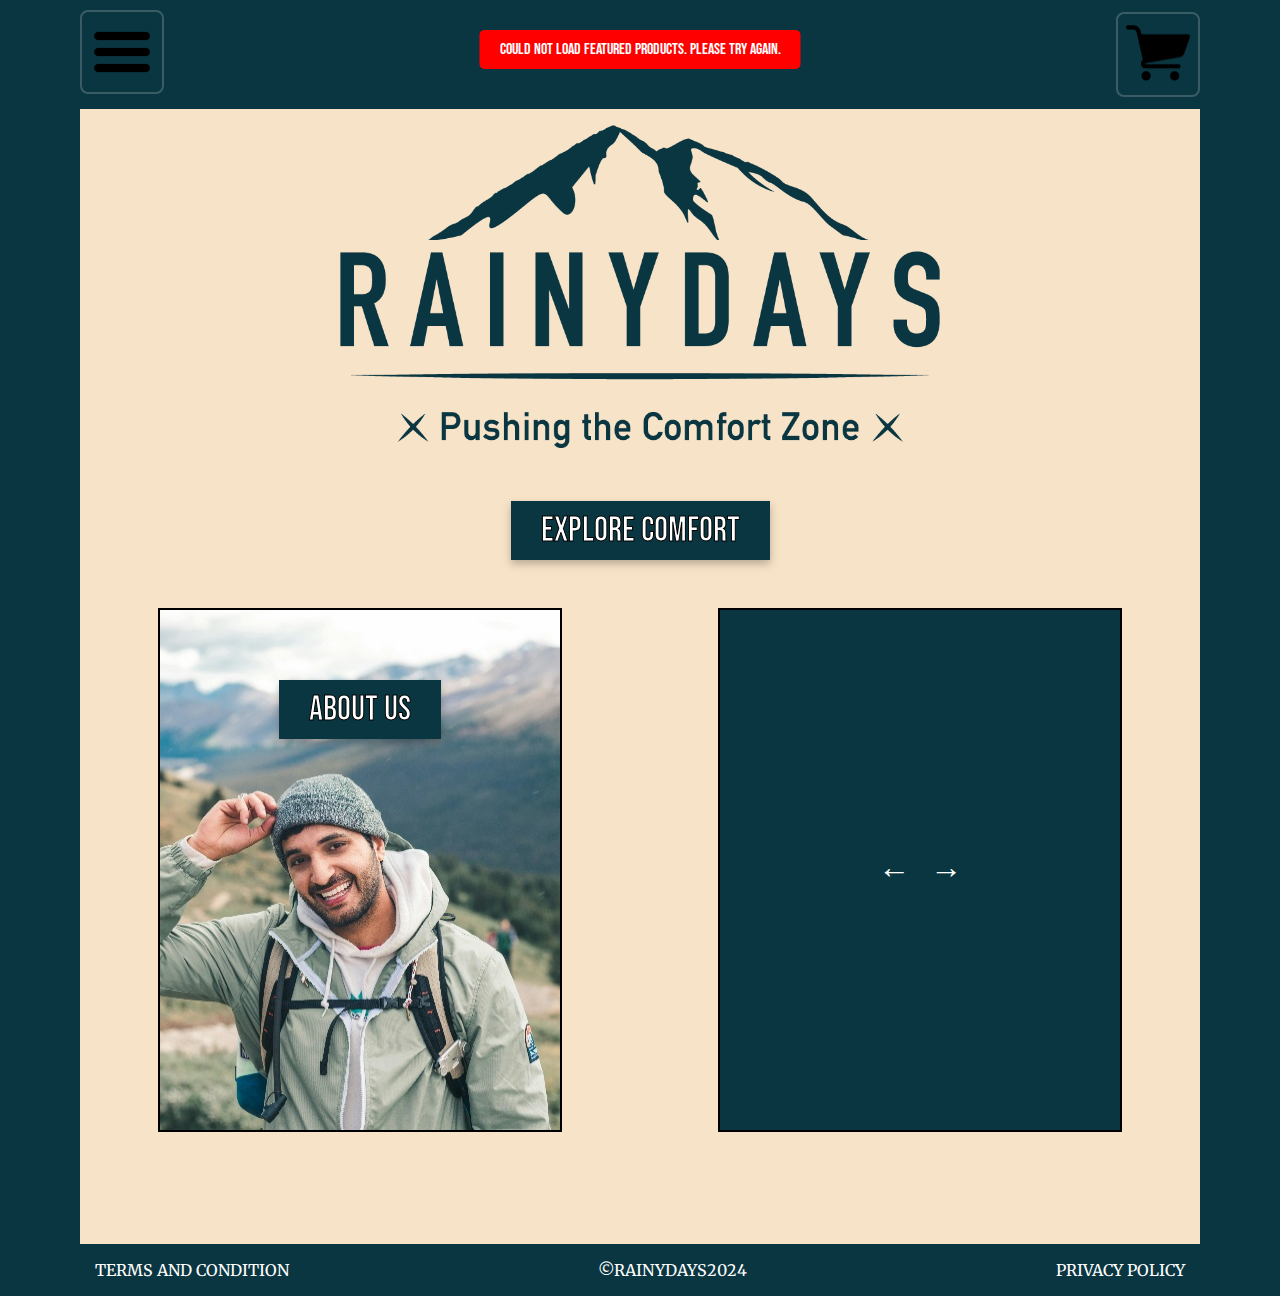
<file: index.html>
<!DOCTYPE html>
<html lang="en">
  <head>
    <link href="./css/styles.css" rel="stylesheet" />
    <meta charset="UTF-8" />
    <meta name="viewport" content="width=device-width, initial-scale=1.0" />
    <title>RainyDays | Homepage</title>
    <meta
      name="description"
      content="The homepage for the webstore Rainydays"
    />
    <link rel="preconnect" href="https://fonts.googleapis.com" />
    <link rel="preconnect" href="https://fonts.gstatic.com" crossorigin />
    <link
      href="https://fonts.googleapis.com/css2?family=Merriweather:ital,wght@0,300;0,400;0,700;0,900;1,300;1,400;1,700;1,900&display=swap"
      rel="stylesheet"
    />
    <link
      href="https://fonts.googleapis.com/css2?family=Bebas+Neue&display=swap"
      rel="stylesheet"
    />
  </head>
  <body>
    <header>
      <div class="header-nav">
        <div>
          <input type="checkbox" id="menu-checkbox" />
          <label for="menu-checkbox"
            ><img
              src="./images/Hamburger.png"
              width="64px"
              class="hamburger"
              alt="picture of hamburger menu"
          /></label>
          <nav class="navigation">
            <div class="container">
              <ul class="menu-nav">
                <li><a href="./index.html">home</a></li>
                <li><a href="./products.html">products</a></li>
                <li><a href="./about.html">about</a></li>
                <li><a href="./contact.html">contact us</a></li>
              </ul>
            </div>
          </nav>
        </div>
        <div id="cart">
          <a href="./cart.html"
            ><img
              src="./images/cart.png"
              width="64px"
              alt="picture of a shopping cart"
          /></a>
        </div>
      </div>
    </header>
    <main>
      <a href="./index.html" class="rainydayslogo">
        <img
          src="./images/RainyDays_Logo.png"
          alt="RainyDays Logo and link to homepage"
        />
      </a>
      <div>
        <nav class="explorecomfort">
          <a href="./products.html" class="cta-button">explore comfort</a>
        </nav>
      </div>
      <section class="homepage-content">
        <section class="aboutus-cta">
          <img
            src="./images/man.jpg"
            class="aboutus-img"
            alt="picture of a man on a hike smiling to the camera"
          />
          <div class="button-container">
            <a href="./about.html" class="cta-button">about us</a>
          </div>
        </section>
        <section class="homepage-sale">
          <section id="featured-products">
            <div class="carousel">
              <button id="prev-btn" class="carousel-btn">&larr;</button>
              <div id="featured-container" class="carousel-track"></div>
              <button id="next-btn" class="carousel-btn">&rarr;</button>
            </div>
            <div id="carousel-indicators" class="carousel-indicators"></div>
          </section>
        </section>
      </section>
    </main>
    <footer>
      <p><a href="./tac.html">terms and condition</a></p>
      <p>&copy;rainydays2024</p>
      <p><a href="./privacy_policy.html">Privacy policy</a></p>
    </footer>
    <script src="./js/global.js"></script>
    <script src="./js/featured.js"></script>
  </body>
</html>
</file>
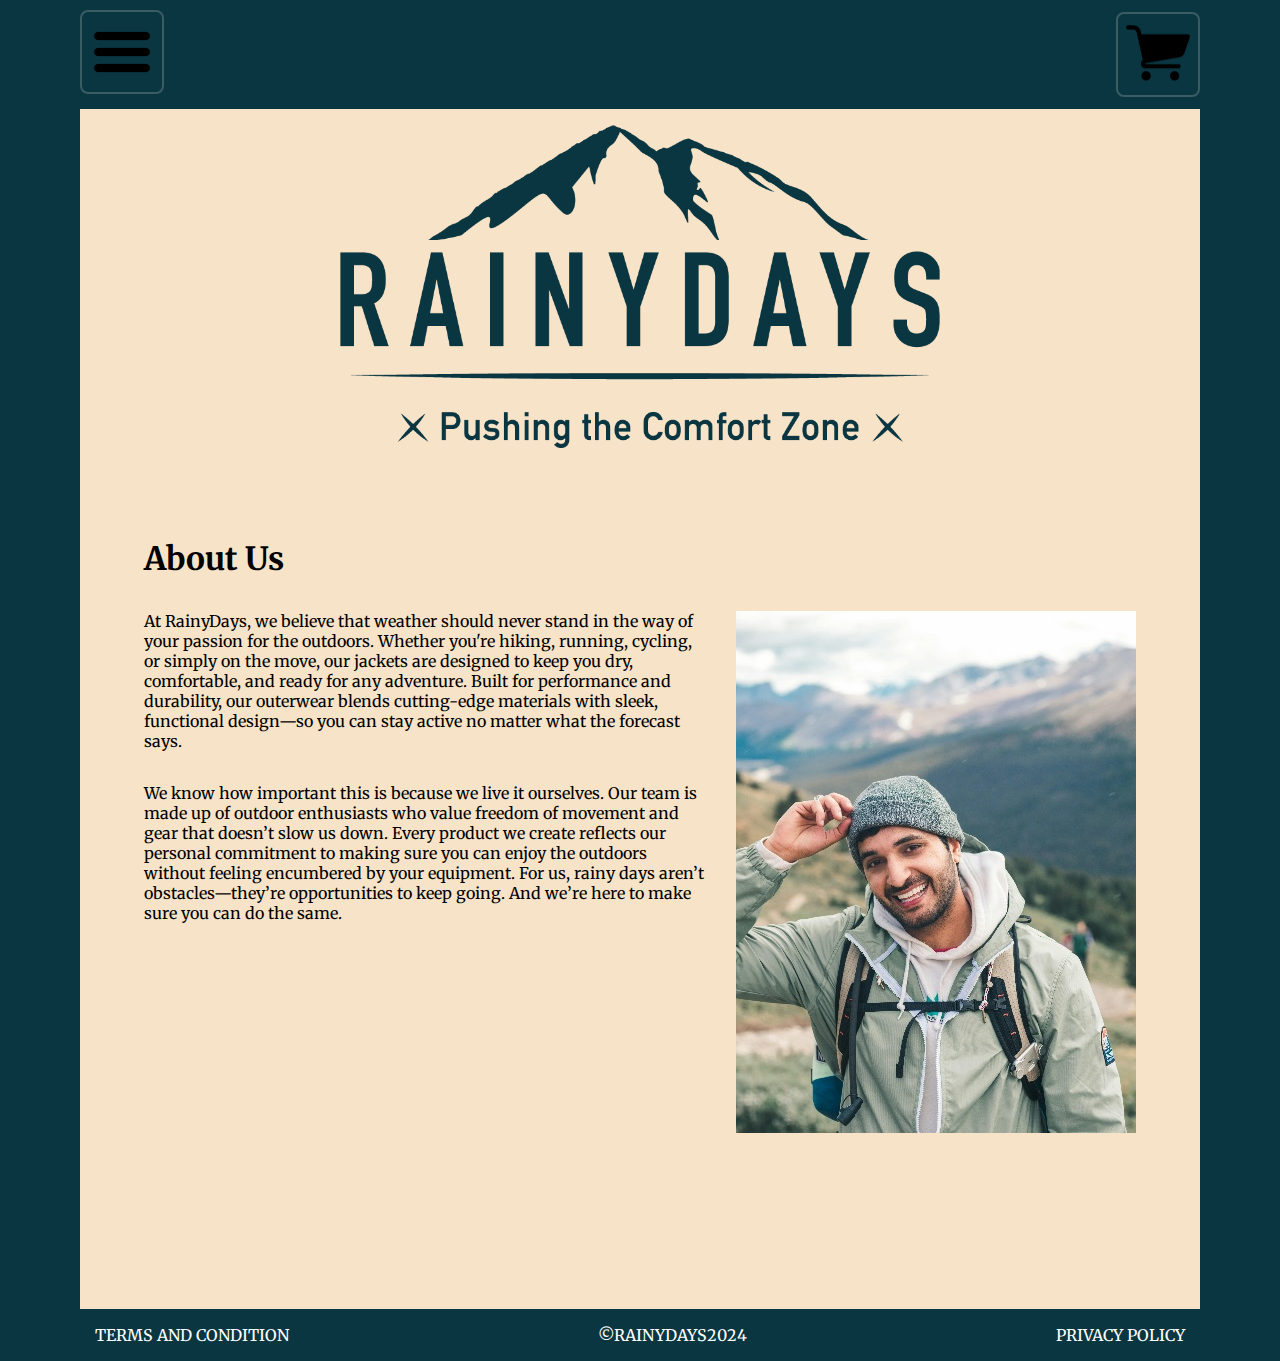
<file: about.html>
<!DOCTYPE html>
<html lang="en">
  <head>
    <link href="./css/styles.css" rel="Stylesheet" />
    <link href="./css/about.css" rel="Stylesheet" />
    <meta charset="UTF-8" />
    <meta name="viewport" content="width=device-width, initial-scale=1.0" />
    <title>RainyDays | About</title>
    <meta
      name="description"
      content="Page containing information about the store RainyDays"
    />
    <link rel="preconnect" href="https://fonts.googleapis.com" />
    <link rel="preconnect" href="https://fonts.gstatic.com" crossorigin />
    <link
      href="https://fonts.googleapis.com/css2?family=Merriweather:ital,wght@0,300;0,400;0,700;0,900;1,300;1,400;1,700;1,900&display=swap"
      rel="stylesheet"
    />
    <link
      href="https://fonts.googleapis.com/css2?family=Bebas+Neue&display=swap"
      rel="stylesheet"
    />
  </head>
  <body>
    <header>
      <div class="header-nav">
        <div>
          <input type="checkbox" id="menu-checkbox" />
          <label for="menu-checkbox"
            ><img
              src="./images/Hamburger.png"
              width="64px"
              class="hamburger"
              alt="picture of hamburger menu"
          /></label>
          <nav class="navigation">
            <div class="container">
              <ul class="menu-nav">
                <li><a href="./index.html">home</a></li>
                <li><a href="./products.html">products</a></li>
                <li><a href="./about.html">about</a></li>
                <li><a href="./contact.html">contact us</a></li>
              </ul>
            </div>
          </nav>
        </div>
        <div id="cart">
          <a href="./cart.html"
            ><img
              src="./images/cart.png"
              width="64px"
              alt="picture of a shopping cart"
          /></a>
        </div>
      </div>
    </header>
    <main>
      <a href="./index.html" class="rainydayslogo">
        <img
          src="./images/RainyDays_Logo.png"
          alt="RainyDays Logo and link to homepage"
        />
      </a>
      <section class="aboutus-main">
        <h1>About Us</h1>
        <div class="aboutus-main-content">
          <div class="aboutus-main-text">
            <p>
              At RainyDays, we believe that weather should never stand in the
              way of your passion for the outdoors. Whether you're hiking,
              running, cycling, or simply on the move, our jackets are designed
              to keep you dry, comfortable, and ready for any adventure. Built
              for performance and durability, our outerwear blends cutting-edge
              materials with sleek, functional design—so you can stay active no
              matter what the forecast says.
            </p>
            <p>
              We know how important this is because we live it ourselves. Our
              team is made up of outdoor enthusiasts who value freedom of
              movement and gear that doesn’t slow us down. Every product we
              create reflects our personal commitment to making sure you can
              enjoy the outdoors without feeling encumbered by your equipment.
              For us, rainy days aren’t obstacles—they’re opportunities to keep
              going. And we’re here to make sure you can do the same.
            </p>
          </div>
          <img
            src="./images/man.jpg"
            class="aboutus-main-picture"
            alt="picture of a man on a hike smiling to the camera"
          />
        </div>
      </section>
    </main>
    <footer>
      <p><a href="./tac.html">terms and condition</a></p>
      <p>&copy;rainydays2024</p>
      <p><a href="./privacy_policy.html">Privacy policy</a></p>
    </footer>
  </body>
</html>
</file>
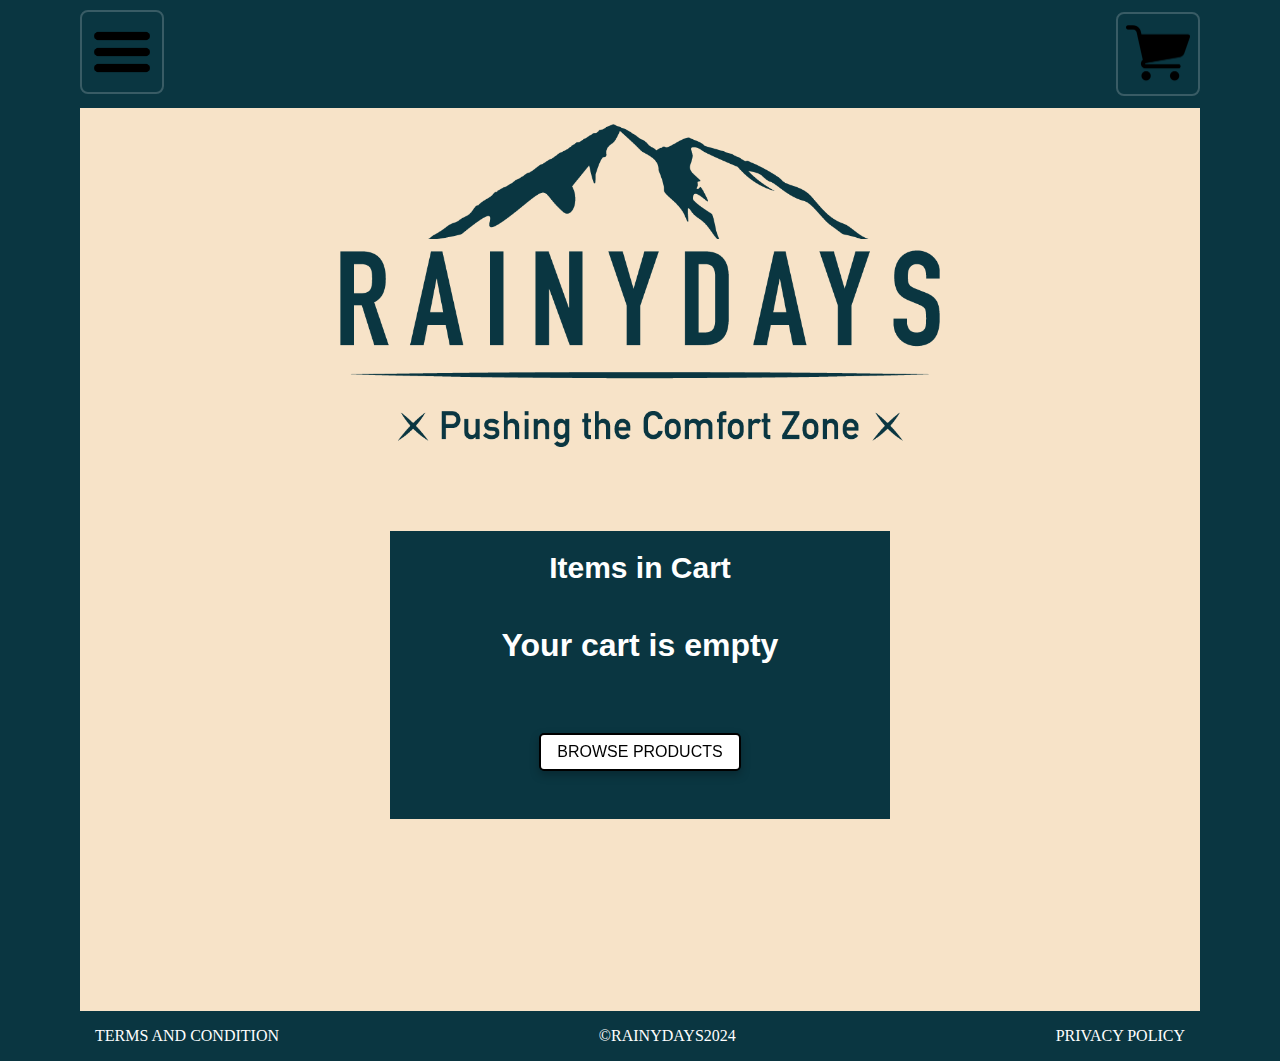
<file: cart.html>
<!DOCTYPE html>
<html lang="en">
  <head>
    <link href="./css/styles.css" rel="stylesheet" />
    <link href="./css/cart.css" rel="stylesheet" />
    <meta charset="UTF-8" />
    <meta name="viewport" content="width=device-width, initial-scale=1.0" />
    <title>RainyDays | Cart</title>
    <meta name="description" content="Shopping Cart Page" />
  </head>
  <body>
    <header>
      <section class="header-nav">
        <div>
          <input type="checkbox" id="menu-checkbox" />
          <label for="menu-checkbox">
            <img
              src="./images/Hamburger.png"
              width="64px"
              class="hamburger"
              alt="Hamburger menu"
            />
          </label>
          <nav class="navigation">
            <div class="container">
              <ul class="menu-nav">
                <li><a href="./index.html">Home</a></li>
                <li><a href="./products.html">Products</a></li>
                <li><a href="./about.html">About</a></li>
                <li><a href="./contact.html">Contact</a></li>
              </ul>
            </div>
          </nav>
        </div>
        <div id="cart">
          <a href="./cart.html">
            <img src="./images/cart.png" width="64px" alt="Shopping cart" />
          </a>
        </div>
      </section>
    </header>

    <main>
      <a href="./index.html" class="rainydayslogo">
        <img src="./images/RainyDays_Logo.png" alt="RainyDays Logo" />
      </a>
      <section class="cart-container">
        <div class="cart-heading">
          <h1>Items in Cart</h1>
        </div>
        <div id="cart-items"></div>

        <div class="cart-total">
          <div class="cart-total-title">
            <p>Order total:</p>
          </div>
          <div class="cart-total-sum">
            <p id="cart-total-price">$0.00</p>
          </div>
        </div>

        <div class="cart-checkout-cta">
          <div class="cart-checkout">
            <a href="./order_details.html"
              ><button>Proceed to Checkout</button></a
            >
          </div>
        </div>
      </section>
    </main>
    <footer>
      <p><a href="./tac.html">terms and condition</a></p>
      <p>&copy;rainydays2024</p>
      <p><a href="./privacy_policy.html">Privacy policy</a></p>
    </footer>
    <script src="./js/global.js"></script>
    <script src="./js/cart.js"></script>
  </body>
</html>
</file>
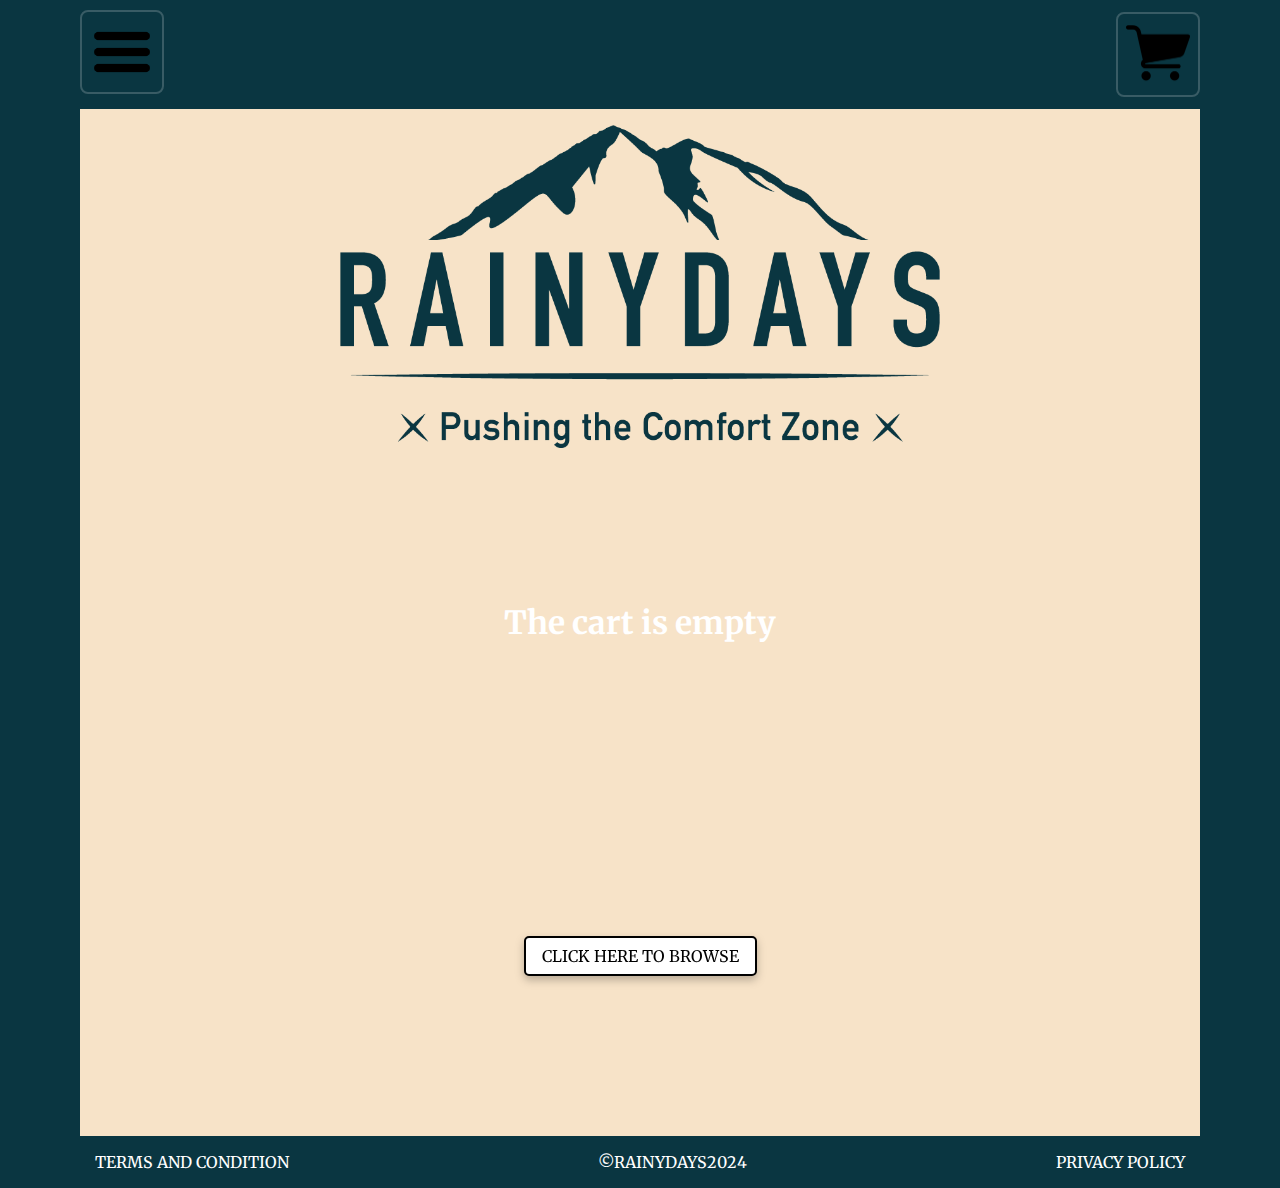
<file: cart_empty.html>
<!DOCTYPE html>
<html lang="en">
  <head>
    <link href="./css/styles.css" rel="Stylesheet" />
    <link href="./css/cart.css" rel="Stylesheet" />
    <meta charset="UTF-8" />
    <meta name="viewport" content="width=device-width, initial-scale=1.0" />
    <title>RainyDays | Empty Cart</title>
    <meta name="description" content="Page showing an empty cart" />
    <link rel="preconnect" href="https://fonts.googleapis.com" />
    <link rel="preconnect" href="https://fonts.gstatic.com" crossorigin />
    <link
      href="https://fonts.googleapis.com/css2?family=Merriweather:ital,wght@0,300;0,400;0,700;0,900;1,300;1,400;1,700;1,900&display=swap"
      rel="stylesheet"
    />
    <link
      href="https://fonts.googleapis.com/css2?family=Bebas+Neue&display=swap"
      rel="stylesheet"
    />
  </head>
  <body>
    <header>
      <div class="header-nav">
        <div>
          <input type="checkbox" id="menu-checkbox" />
          <label for="menu-checkbox"
            ><img
              src="./images/Hamburger.png"
              width="64px"
              class="hamburger"
              alt="picture of hamburger menu"
          /></label>
          <nav class="navigation">
            <div class="container">
              <ul class="menu-nav">
                <li><a href="./index.html">home</a></li>
                <li><a href="./products.html">products</a></li>
                <li><a href="./about.html">about</a></li>
                <li><a href="./contact.html">contact us</a></li>
              </ul>
            </div>
          </nav>
        </div>
        <div id="cart">
          <a href="./cart.html"
            ><img
              src="./images/cart.png"
              width="64px"
              alt="picture of a shopping cart"
          /></a>
        </div>
      </div>
    </header>
    <main>
      <a href="./index.html" class="rainydayslogo">
        <img
          src="./images/RainyDays_Logo.png"
          alt="RainyDays Logo and link to homepage"
        />
      </a>
      <section class="cart-empty-container">
        <div class="cart-empty-heading">
          <h1>The cart is empty</h1>
        </div>
        <div class="cart-empty-button">
          <a href="./products.html"
            ><button class="cta-button">Click here to browse</button></a
          >
        </div>
      </section>
    </main>
    <footer>
      <p><a href="./tac.html">terms and condition</a></p>
      <p>&copy;rainydays2024</p>
      <p><a href="./privacy_policy.html">Privacy policy</a></p>
    </footer>
  </body>
</html>
</file>
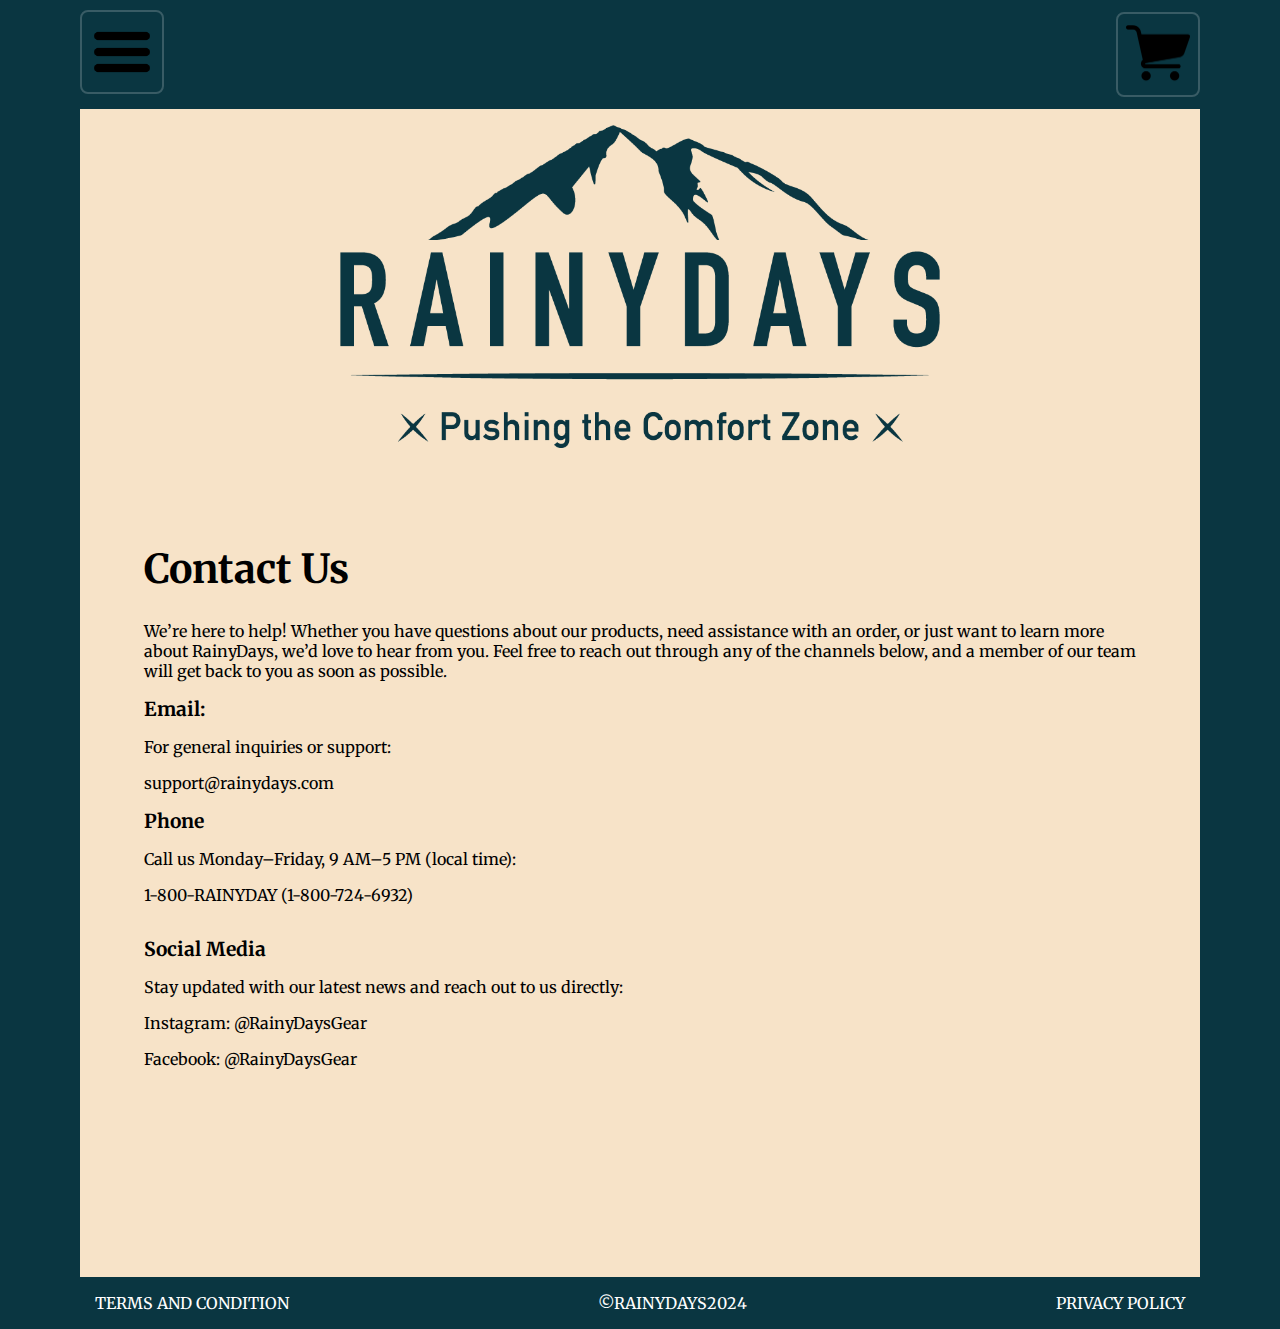
<file: contact.html>
<!DOCTYPE html>
<html lang="en">
  <head>
    <link href="./css/styles.css" rel="Stylesheet" />
    <link href="./css/contact.css" rel="Stylesheet" />
    <meta charset="UTF-8" />
    <meta name="viewport" content="width=device-width, initial-scale=1.0" />
    <title>RainyDays | Contact</title>
    <meta name="description" content="Contact page for the store RainyDays" />
    <link rel="preconnect" href="https://fonts.googleapis.com" />
    <link rel="preconnect" href="https://fonts.gstatic.com" crossorigin />
    <link
      href="https://fonts.googleapis.com/css2?family=Merriweather:ital,wght@0,300;0,400;0,700;0,900;1,300;1,400;1,700;1,900&display=swap"
      rel="stylesheet"
    />
    <link
      href="https://fonts.googleapis.com/css2?family=Bebas+Neue&display=swap"
      rel="stylesheet"
    />
  </head>
  <body>
    <header>
      <div class="header-nav">
        <div>
          <input type="checkbox" id="menu-checkbox" />
          <label for="menu-checkbox"
            ><img
              src="./images/Hamburger.png"
              width="64px"
              class="hamburger"
              alt="picture of hamburger menu"
          /></label>
          <nav class="navigation">
            <div class="container">
              <ul class="menu-nav">
                <li><a href="./index.html">home</a></li>
                <li><a href="./products.html">products</a></li>
                <li><a href="./about.html">about</a></li>
                <li><a href="./contact.html">contact us</a></li>
              </ul>
            </div>
          </nav>
        </div>
        <div id="cart">
          <a href="./cart.html"
            ><img
              src="./images/cart.png"
              width="64px"
              alt="picture of a shopping cart"
          /></a>
        </div>
      </div>
    </header>
    <main>
      <a href="./index.html" class="rainydayslogo">
        <img
          src="./images/RainyDays_Logo.png"
          alt="RainyDays Logo and link to homepage"
        />
      </a>
      <section class="contact-main">
        <div class="contact-header">
          <h1>Contact Us</h1>
          <p>
            We’re here to help! Whether you have questions about our products,
            need assistance with an order, or just want to learn more about
            RainyDays, we’d love to hear from you. Feel free to reach out
            through any of the channels below, and a member of our team will get
            back to you as soon as possible.
          </p>
        </div>
        <div class="contact-info">
          <div class="contact-section">
            <div class="contact-content">
              <h2>Email:</h2>
              <p>For general inquiries or support:</p>
              <a href="">support@rainydays.com</a>
            </div>
            <div class="contact-content">
              <h2>Phone</h2>
              <p>Call us Monday–Friday, 9 AM–5 PM (local time):</p>
              <p>1-800-RAINYDAY (1-800-724-6932)</p>
            </div>
            <div class="contact-social">
              <h2>Social Media</h2>
              <p>
                Stay updated with our latest news and reach out to us directly:
              </p>
              <p>Instagram: @RainyDaysGear</p>
              <p>Facebook: @RainyDaysGear</p>
            </div>
          </div>
        </div>
      </section>
    </main>
    <footer>
      <p><a href="./tac.html">terms and condition</a></p>
      <p>&copy;rainydays2024</p>
      <p><a href="./privacy_policy.html">Privacy policy</a></p>
    </footer>
  </body>
</html>
</file>
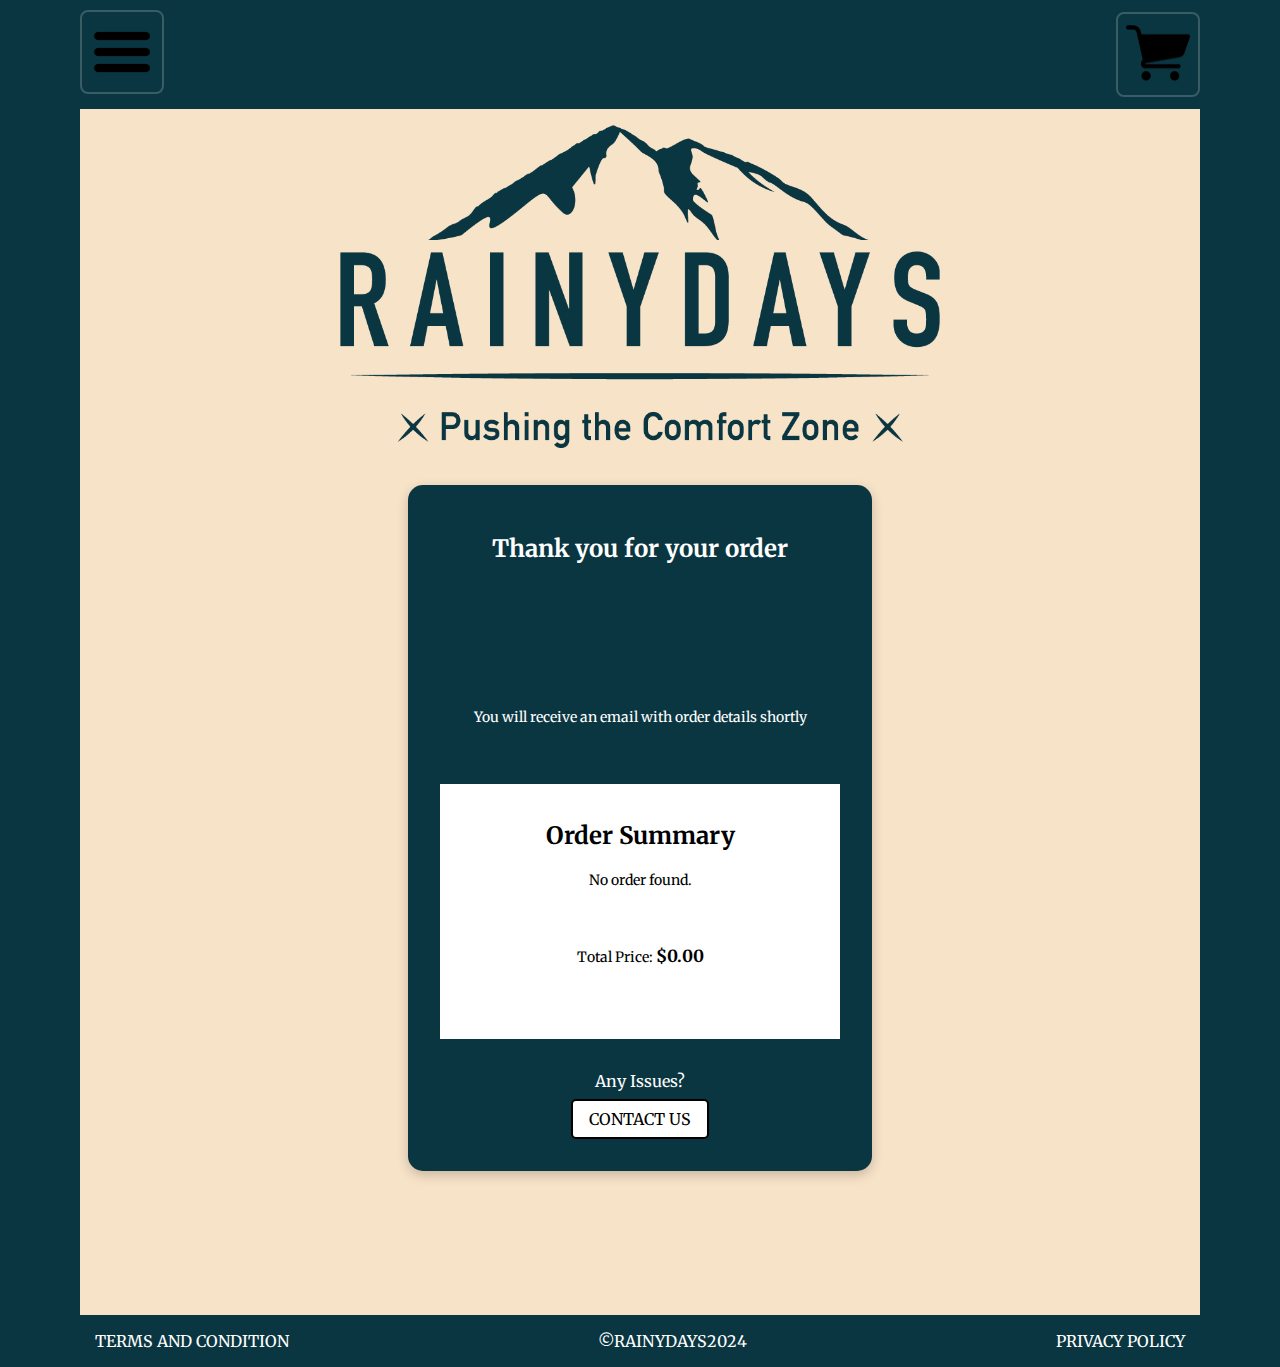
<file: order_confirmation.html>
<!DOCTYPE html>
<html lang="en">
  <head>
    <link href="./css/styles.css" rel="Stylesheet" />
    <link href="./css/order_confirmation.css" rel="Stylesheet" />
    <meta charset="UTF-8" />
    <meta name="viewport" content="width=device-width, initial-scale=1.0" />
    <title>RainyDays | Order Confirmation</title>
    <meta
      name="description"
      content="Page confirming the order has been completed"
    />
    <link rel="preconnect" href="https://fonts.googleapis.com" />
    <link rel="preconnect" href="https://fonts.gstatic.com" crossorigin />
    <link
      href="https://fonts.googleapis.com/css2?family=Merriweather:ital,wght@0,300;0,400;0,700;0,900;1,300;1,400;1,700;1,900&display=swap"
      rel="stylesheet"
    />
    <link
      href="https://fonts.googleapis.com/css2?family=Bebas+Neue&display=swap"
      rel="stylesheet"
    />
  </head>
  <body>
    <header>
      <div class="header-nav">
        <div>
          <input type="checkbox" id="menu-checkbox" />
          <label for="menu-checkbox"
            ><img
              src="./images/Hamburger.png"
              width="64px"
              class="hamburger"
              alt="picture of hamburger menu"
          /></label>
          <nav class="navigation">
            <div class="container">
              <ul class="menu-nav">
                <li><a href="./index.html">home</a></li>
                <li><a href="./products.html">products</a></li>
                <li><a href="./about.html">about</a></li>
                <li><a href="./contact.html">contact us</a></li>
              </ul>
            </div>
          </nav>
        </div>
        <div id="cart">
          <a href="./cart.html"
            ><img
              src="./images/cart.png"
              width="64px"
              alt="picture of a shopping cart"
          /></a>
        </div>
      </div>
    </header>
    <main>
      <a href="./index.html" class="rainydayslogo">
        <img
          src="./images/RainyDays_Logo.png"
          alt="RainyDays Logo and link to homepage"
        />
      </a>
      <section class="confirmation-content">
        <h1>Thank you for your order</h1>
        <p>You will receive an email with order details shortly</p>
        <section id="order-summary-container">
          <h2>Order Summary</h2>
          <div id="order-summary"></div>
          <p>Total Price: <span id="order-total-price">$0.00</span></p>
        </section>
        <div class="confirmation-contact">
          <p>Any Issues?</p>
          <a href="./contact.html"
            ><button class="contact-cta">Contact Us</button></a
          >
        </div>
      </section>
    </main>
    <footer>
      <p><a href="./tac.html">terms and condition</a></p>
      <p>&copy;rainydays2024</p>
      <p><a href="./privacy_policy.html">Privacy policy</a></p>
    </footer>
    <script src="./js/global.js"></script>
    <script src="./js/order_confirmation.js"></script>
  </body>
</html>
</file>
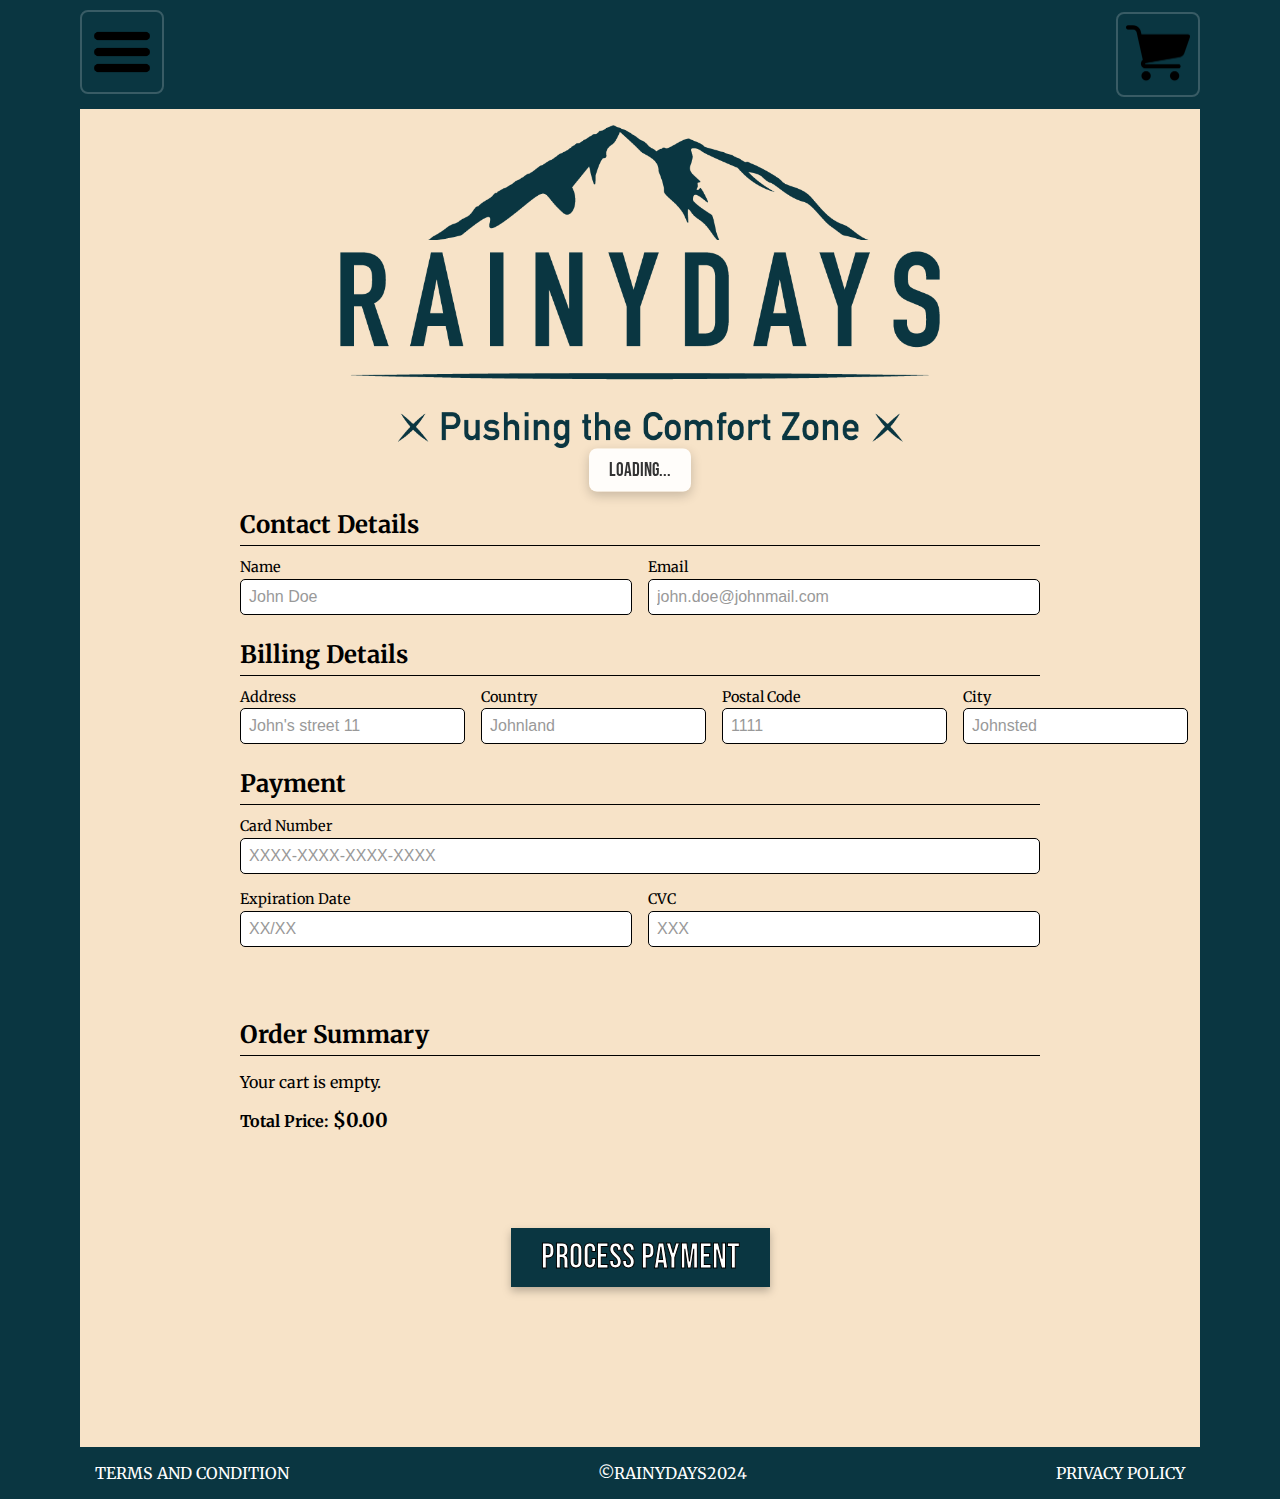
<file: order_details.html>
<!DOCTYPE html>
<html lang="en">
  <head>
    <link href="./css/styles.css" rel="Stylesheet" />
    <link href="./css/order_details.css" rel="Stylesheet" />
    <meta charset="UTF-8" />
    <meta name="viewport" content="width=device-width, initial-scale=1.0" />
    <title>RainyDays | Order Details</title>
    <meta
      name="description"
      content="Page where user has to fill in contact and payment information."
    />
    <link rel="preconnect" href="https://fonts.googleapis.com" />
    <link rel="preconnect" href="https://fonts.gstatic.com" crossorigin />
    <link
      href="https://fonts.googleapis.com/css2?family=Merriweather:ital,wght@0,300;0,400;0,700;0,900;1,300;1,400;1,700;1,900&display=swap"
      rel="stylesheet"
    />
    <link
      href="https://fonts.googleapis.com/css2?family=Bebas+Neue&display=swap"
      rel="stylesheet"
    />
  </head>
  <body>
    <header>
      <div class="header-nav">
        <div>
          <input type="checkbox" id="menu-checkbox" />
          <label for="menu-checkbox"
            ><img
              src="./images/Hamburger.png"
              width="64px"
              class="hamburger"
              alt="picture of hamburger menu"
          /></label>
          <nav class="navigation">
            <div class="container">
              <ul class="menu-nav">
                <li><a href="./index.html">home</a></li>
                <li><a href="./products.html">products</a></li>
                <li><a href="./about.html">about</a></li>
                <li><a href="./contact.html">contact us</a></li>
              </ul>
            </div>
          </nav>
        </div>
        <div id="cart">
          <a href="./cart.html"
            ><img
              src="./images/cart.png"
              width="64px"
              alt="picture of a shopping cart"
          /></a>
        </div>
      </div>
    </header>
    <main>
      <a href="./index.html" class="rainydayslogo">
        <img
          src="./images/RainyDays_Logo.png"
          alt="RainyDays Logo and link to homepage"
        />
      </a>
      <section class="form-container">
        <h2>Contact Details</h2>
        <div class="form-row">
          <div class="form-group">
            <label for="name">Name</label>
            <input type="text" id="name" placeholder="John Doe" />
          </div>
          <div class="form-group">
            <label for="email">Email</label>
            <input
              type="email"
              id="email"
              placeholder="john.doe@johnmail.com"
            />
          </div>
        </div>
        <h2>Billing Details</h2>
        <div class="form-row">
          <div class="form-group">
            <label for="address">Address</label>
            <input type="text" id="address" placeholder="John's street 11" />
          </div>
          <div class="form-group">
            <label for="country">Country</label>
            <input type="text" id="country" placeholder="Johnland" />
          </div>
          <div class="form-group">
            <label for="postal">Postal Code</label>
            <input type="text" id="postal" placeholder="1111" />
          </div>
          <div class="form-group">
            <label for="city">City</label>
            <input type="text" id="city" placeholder="Johnsted" />
          </div>
        </div>
        <h2>Payment</h2>
        <div class="form-row">
          <div class="form-group">
            <label for="card-number">Card Number</label>
            <input
              type="text"
              id="card-number"
              placeholder="XXXX-XXXX-XXXX-XXXX"
            />
          </div>
        </div>
        <div class="form-row">
          <div class="form-group">
            <label for="expiry-date">Expiration Date</label>
            <input type="text" id="expiry-date" placeholder="XX/XX" />
          </div>
          <div class="form-group">
            <label for="cvc">CVC</label>
            <input type="text" id="cvc" placeholder="XXX" />
          </div>
        </div>
      </section>
      <section id="order-summary-container">
        <h2 class="form-container, form-group">Order Summary</h2>
        <div id="order-summary"></div>
        <p>
          <strong
            >Total Price: <span id="order-total-price">$0.00</span></strong
          >
        </p>
      </section>
      <div>
        <nav class="explorecomfort">
          <a href="./order_confirmation.html" class="cta-button"
            >Process payment</a
          >
        </nav>
      </div>
    </main>
    <footer>
      <p><a href="./tac.html">terms and condition</a></p>
      <p>&copy;rainydays2024</p>
      <p><a href="./privacy_policy.html">Privacy policy</a></p>
    </footer>
    <script src="./js/global.js"></script>
    <script src="./js/order_details.js"></script>
  </body>
</html>
</file>
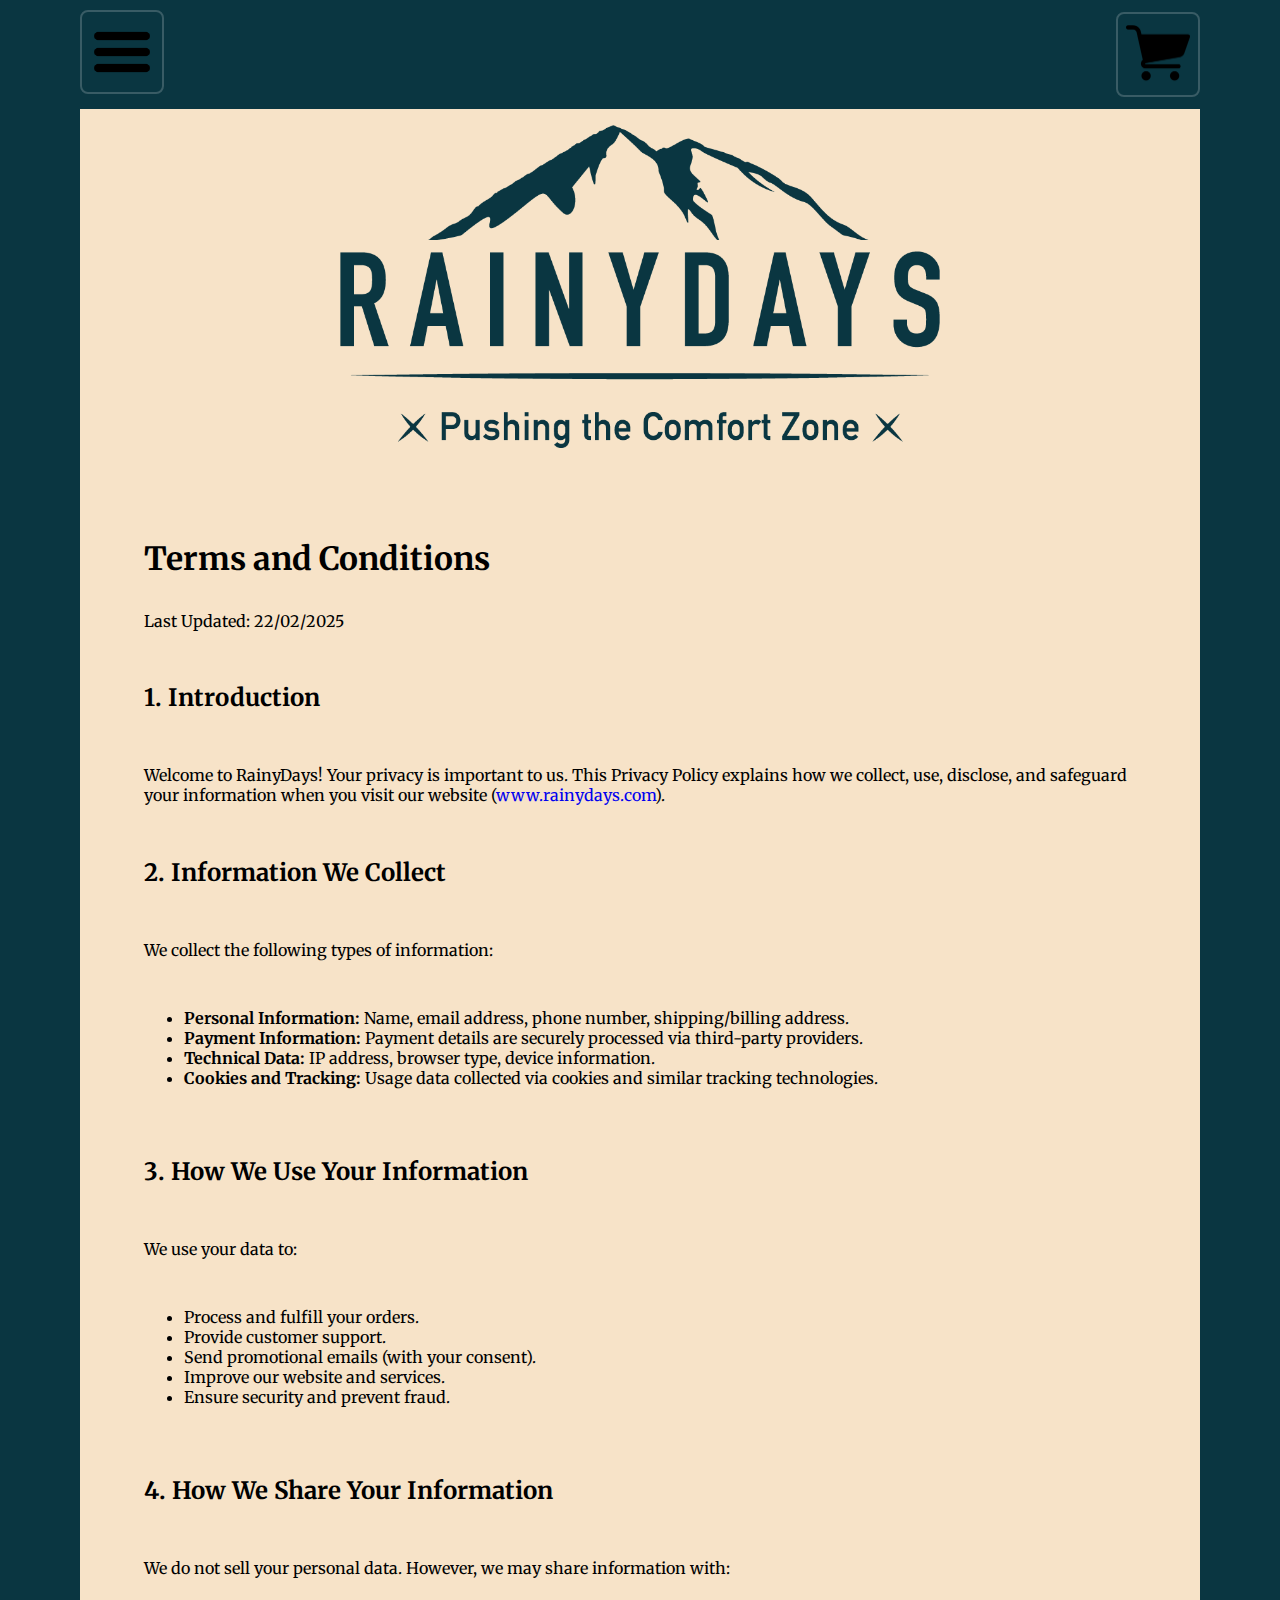
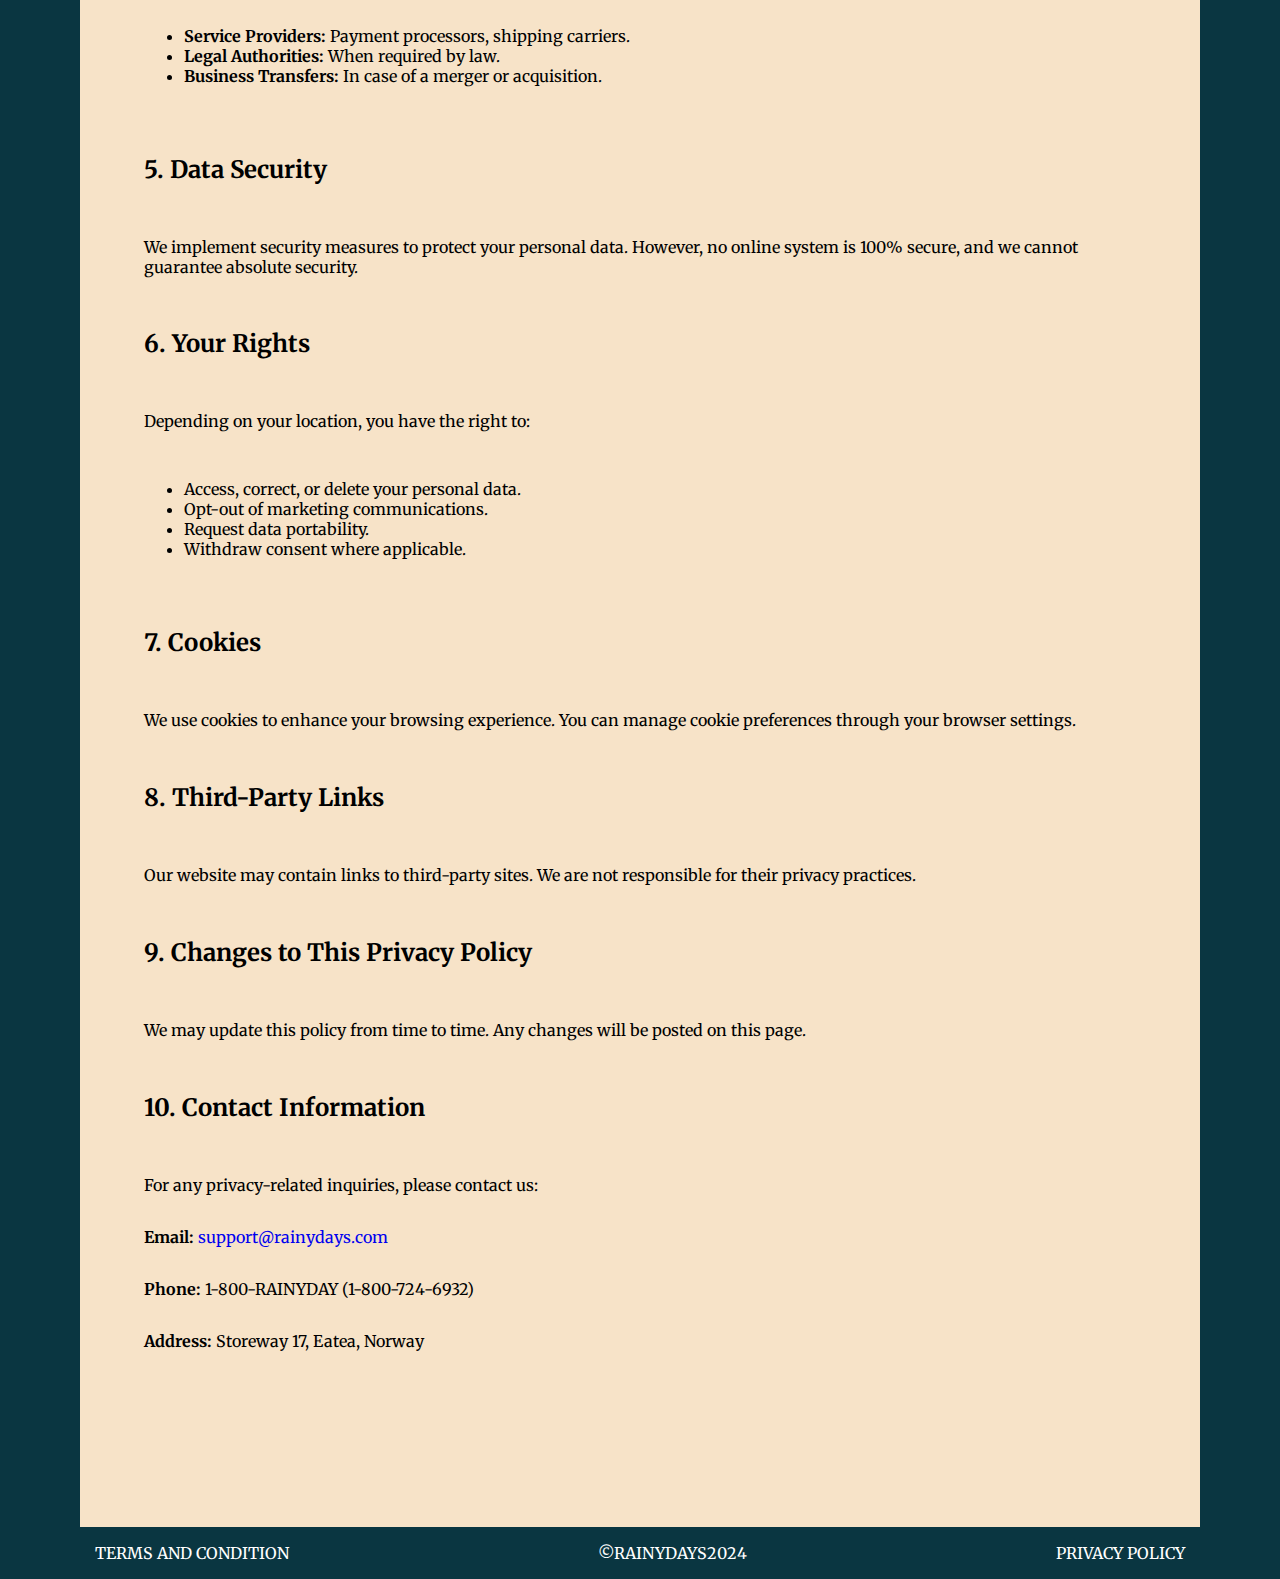
<file: privacy_policy.html>
<!DOCTYPE html>
<html lang="en">
  <head>
    <link href="./css/styles.css" rel="Stylesheet" />
    <link href="./css/about.css" rel="Stylesheet" />
    <meta charset="UTF-8" />
    <meta name="viewport" content="width=device-width, initial-scale=1.0" />
    <title>RainyDays | About</title>
    <meta
      name="description"
      content="Page containing information about the store RainyDays"
    />
    <link rel="preconnect" href="https://fonts.googleapis.com" />
    <link rel="preconnect" href="https://fonts.gstatic.com" crossorigin />
    <link
      href="https://fonts.googleapis.com/css2?family=Merriweather:ital,wght@0,300;0,400;0,700;0,900;1,300;1,400;1,700;1,900&display=swap"
      rel="stylesheet"
    />
    <link
      href="https://fonts.googleapis.com/css2?family=Bebas+Neue&display=swap"
      rel="stylesheet"
    />
  </head>
  <body>
    <header>
      <div class="header-nav">
        <div>
          <input type="checkbox" id="menu-checkbox" />
          <label for="menu-checkbox"
            ><img
              src="./images/Hamburger.png"
              width="64px"
              class="hamburger"
              alt="picture of hamburger menu"
          /></label>
          <nav class="navigation">
            <div class="container">
              <ul class="menu-nav">
                <li><a href="./index.html">home</a></li>
                <li><a href="./products.html">products</a></li>
                <li><a href="./about.html">about</a></li>
                <li><a href="./contact.html">contact us</a></li>
              </ul>
            </div>
          </nav>
        </div>
        <div id="cart">
          <a href="./cart.html"
            ><img
              src="./images/cart.png"
              width="64px"
              alt="picture of a shopping cart"
          /></a>
        </div>
      </div>
    </header>
    <main>
      <a href="./index.html" class="rainydayslogo">
        <img
          src="./images/RainyDays_Logo.png"
          alt="RainyDays Logo and link to homepage"
        />
      </a>
      <section class="aboutus-main">
        <h1>Terms and Conditions</h1>
        <div class="aboutus-main-content">
          <div class="aboutus-main-text">
            <p>Last Updated: 22/02/2025</p>
            <h2>1. Introduction</h2>
            <p>
              Welcome to RainyDays! Your privacy is important to us. This
              Privacy Policy explains how we collect, use, disclose, and
              safeguard your information when you visit our website (<a
                href="https://www.rainydays.com"
                >www.rainydays.com</a
              >).
            </p>

            <h2>2. Information We Collect</h2>
            <p>We collect the following types of information:</p>
            <ul>
              <li>
                <strong>Personal Information:</strong> Name, email address,
                phone number, shipping/billing address.
              </li>
              <li>
                <strong>Payment Information:</strong> Payment details are
                securely processed via third-party providers.
              </li>
              <li>
                <strong>Technical Data:</strong> IP address, browser type,
                device information.
              </li>
              <li>
                <strong>Cookies and Tracking:</strong> Usage data collected via
                cookies and similar tracking technologies.
              </li>
            </ul>

            <h2>3. How We Use Your Information</h2>
            <p>We use your data to:</p>
            <ul>
              <li>Process and fulfill your orders.</li>
              <li>Provide customer support.</li>
              <li>Send promotional emails (with your consent).</li>
              <li>Improve our website and services.</li>
              <li>Ensure security and prevent fraud.</li>
            </ul>

            <h2>4. How We Share Your Information</h2>
            <p>
              We do not sell your personal data. However, we may share
              information with:
            </p>
            <ul>
              <li>
                <strong>Service Providers:</strong> Payment processors, shipping
                carriers.
              </li>
              <li><strong>Legal Authorities:</strong> When required by law.</li>
              <li>
                <strong>Business Transfers:</strong> In case of a merger or
                acquisition.
              </li>
            </ul>

            <h2>5. Data Security</h2>
            <p>
              We implement security measures to protect your personal data.
              However, no online system is 100% secure, and we cannot guarantee
              absolute security.
            </p>

            <h2>6. Your Rights</h2>
            <p>Depending on your location, you have the right to:</p>
            <ul>
              <li>Access, correct, or delete your personal data.</li>
              <li>Opt-out of marketing communications.</li>
              <li>Request data portability.</li>
              <li>Withdraw consent where applicable.</li>
            </ul>

            <h2>7. Cookies</h2>
            <p>
              We use cookies to enhance your browsing experience. You can manage
              cookie preferences through your browser settings.
            </p>

            <h2>8. Third-Party Links</h2>
            <p>
              Our website may contain links to third-party sites. We are not
              responsible for their privacy practices.
            </p>

            <h2>9. Changes to This Privacy Policy</h2>
            <p>
              We may update this policy from time to time. Any changes will be
              posted on this page.
            </p>

            <h2>10. Contact Information</h2>
            <p>For any privacy-related inquiries, please contact us:</p>
            <p>
              <strong>Email:</strong>
              <a href="mailto:support@rainydays.com">support@rainydays.com</a>
            </p>
            <p><strong>Phone:</strong> 1-800-RAINYDAY (1-800-724-6932)</p>
            <p><strong>Address:</strong> Storeway 17, Eatea, Norway</p>
          </div>
        </div>
      </section>
    </main>
    <footer>
      <p><a href="./tac.html">terms and condition</a></p>
      <p>&copy;rainydays2024</p>
      <p><a href="./privacy_policy.html">Privacy policy</a></p>
    </footer>
  </body>
</html>
</file>
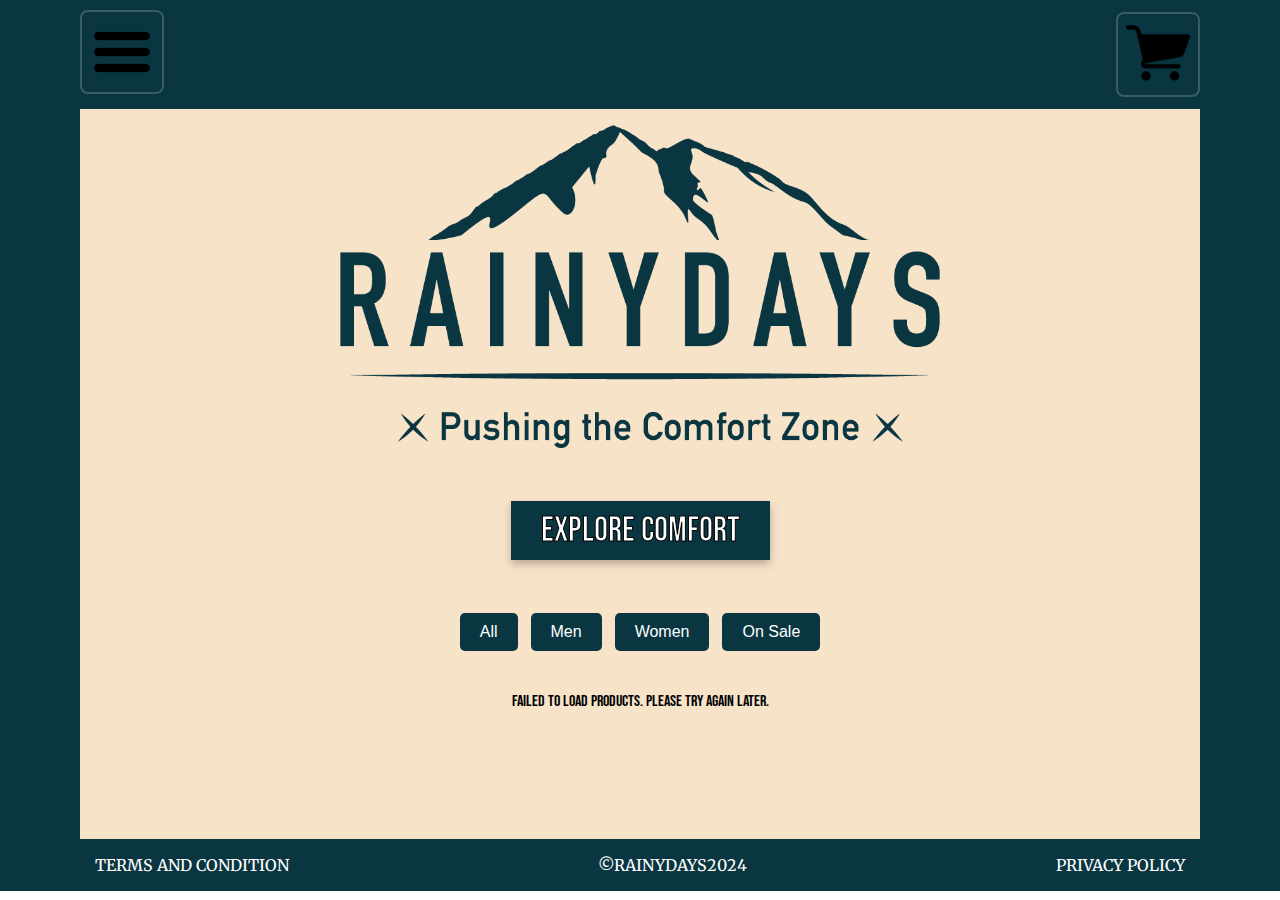
<file: products.html>
<!DOCTYPE html>
<html lang="en">
  <head>
    <link href="./css/styles.css" rel="Stylesheet" />
    <link href="./css/jackets.css" rel="stylesheet" />
    <meta charset="UTF-8" />
    <meta name="viewport" content="width=device-width, initial-scale=1.0" />
    <title>RainyDays | Jackets</title>
    <meta name="description" content="Page showing all jackets in stock" />
    <link rel="preconnect" href="https://fonts.googleapis.com" />
    <link rel="preconnect" href="https://fonts.gstatic.com" crossorigin />
    <link
      href="https://fonts.googleapis.com/css2?family=Merriweather:ital,wght@0,300;0,400;0,700;0,900;1,300;1,400;1,700;1,900&display=swap"
      rel="stylesheet"
    />
    <link
      href="https://fonts.googleapis.com/css2?family=Bebas+Neue&display=swap"
      rel="stylesheet"
    />
  </head>
  <body>
    <header>
      <div class="header-nav">
        <div>
          <input type="checkbox" id="menu-checkbox" />
          <label for="menu-checkbox"
            ><img
              src="./images/Hamburger.png"
              width="64px"
              class="hamburger"
              alt="picture of hamburger menu"
          /></label>
          <nav class="navigation">
            <div class="container">
              <ul class="menu-nav">
                <li><a href="./index.html">home</a></li>
                <li><a href="./products.html">inventory</a></li>
                <li><a href="./about.html">about</a></li>
                <li><a href="./contact.html">contact us</a></li>
              </ul>
            </div>
          </nav>
        </div>
        <div id="cart">
          <a href="./cart.html"
            ><img
              src="./images/cart.png"
              width="64px"
              alt="picture of a shopping cart"
          /></a>
        </div>
      </div>
    </header>
    <main>
      <a href="./index.html" class="rainydayslogo">
        <img
          src="./images/RainyDays_Logo.png"
          alt="RainyDays Logo and link to homepage"
        />
      </a>
      <div>
        <nav class="explorecomfort">
          <a href="./products.html" class="cta-button">explore comfort</a>
        </nav>
      </div>
      <section class="product-filter">
        <button class="filter-btn" data-filter="all">All</button>
        <button class="filter-btn" data-filter="Male">Men</button>
        <button class="filter-btn" data-filter="Female">Women</button>
        <button class="filter-btn" data-filter="onSale">On Sale</button>
      </section>

      <section id="product-list"></section>
    </main>
    <footer>
      <p><a href="./tac.html">terms and condition</a></p>
      <p>&copy;rainydays2024</p>
      <p><a href="./privacy_policy.html">Privacy policy</a></p>
    </footer>
    <script src="./js/global.js"></script>
    <script src="./js/products.js"></script>
  </body>
</html>
</file>
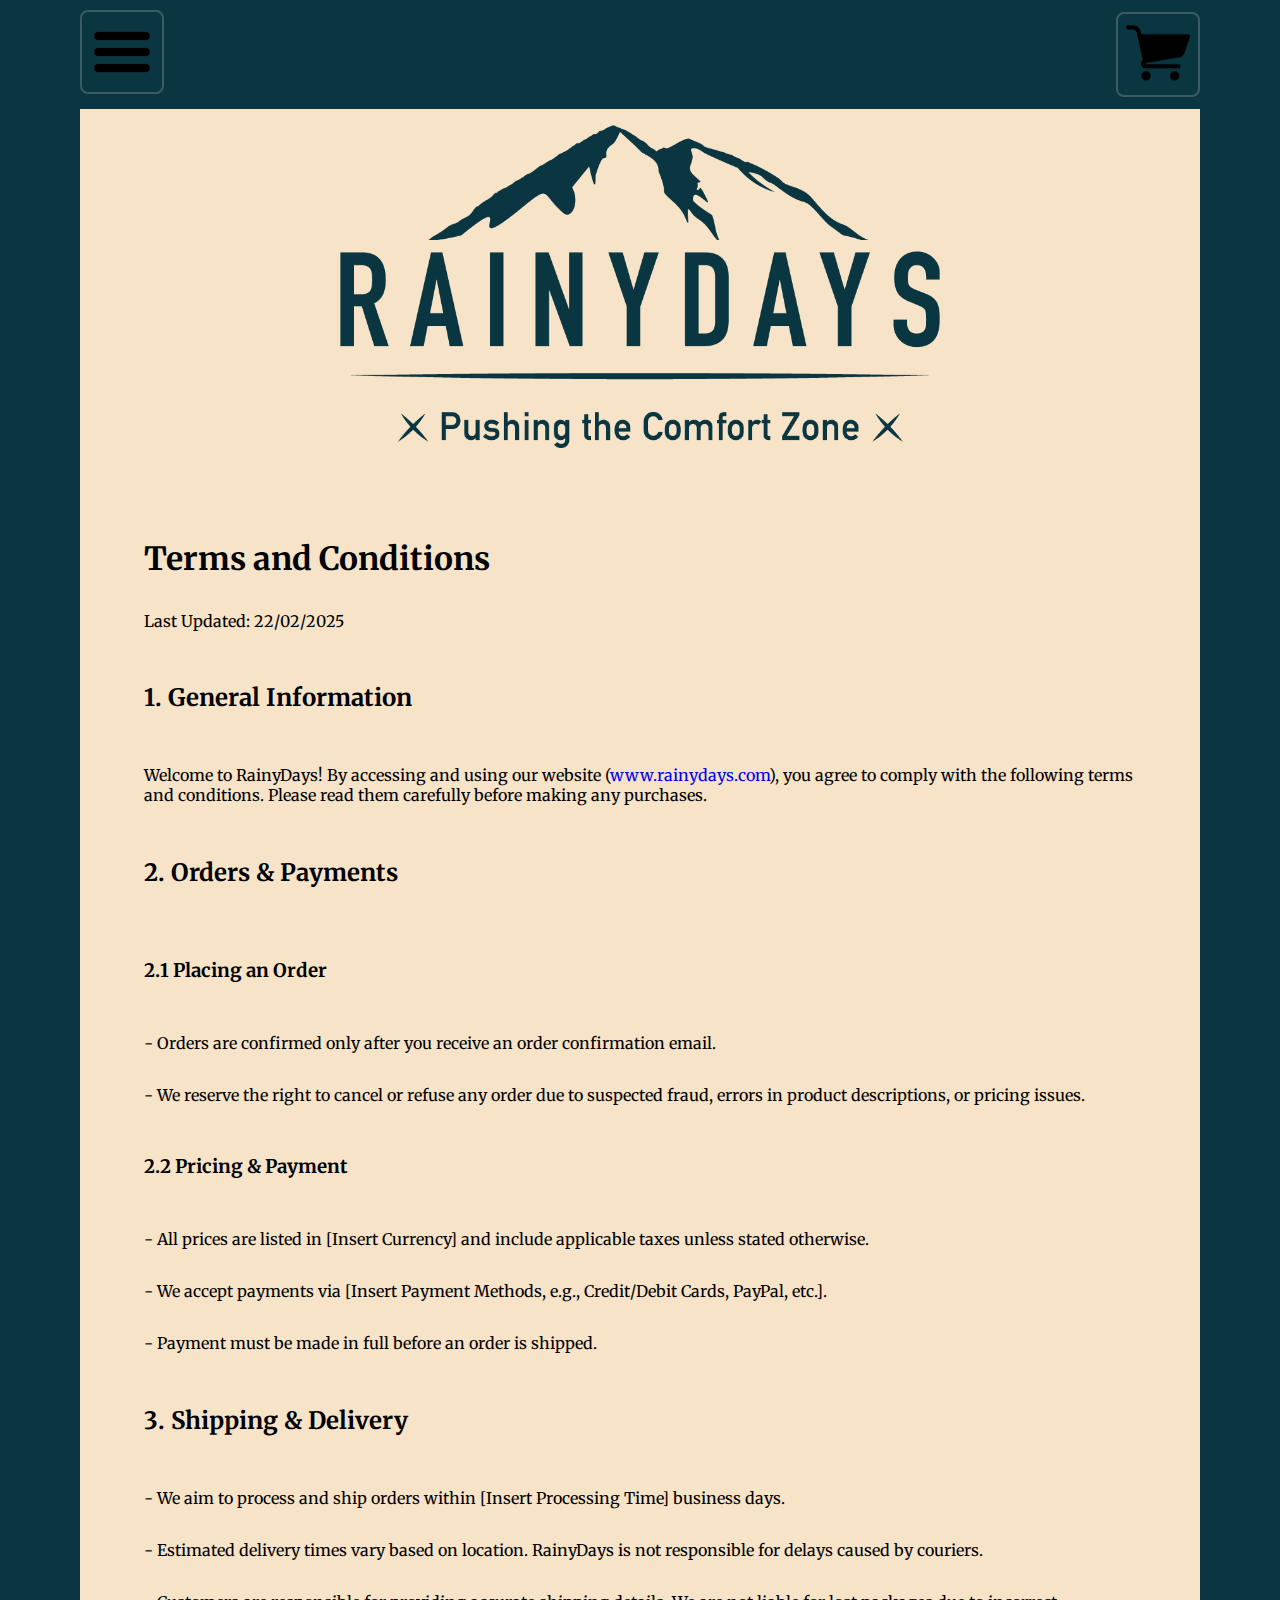
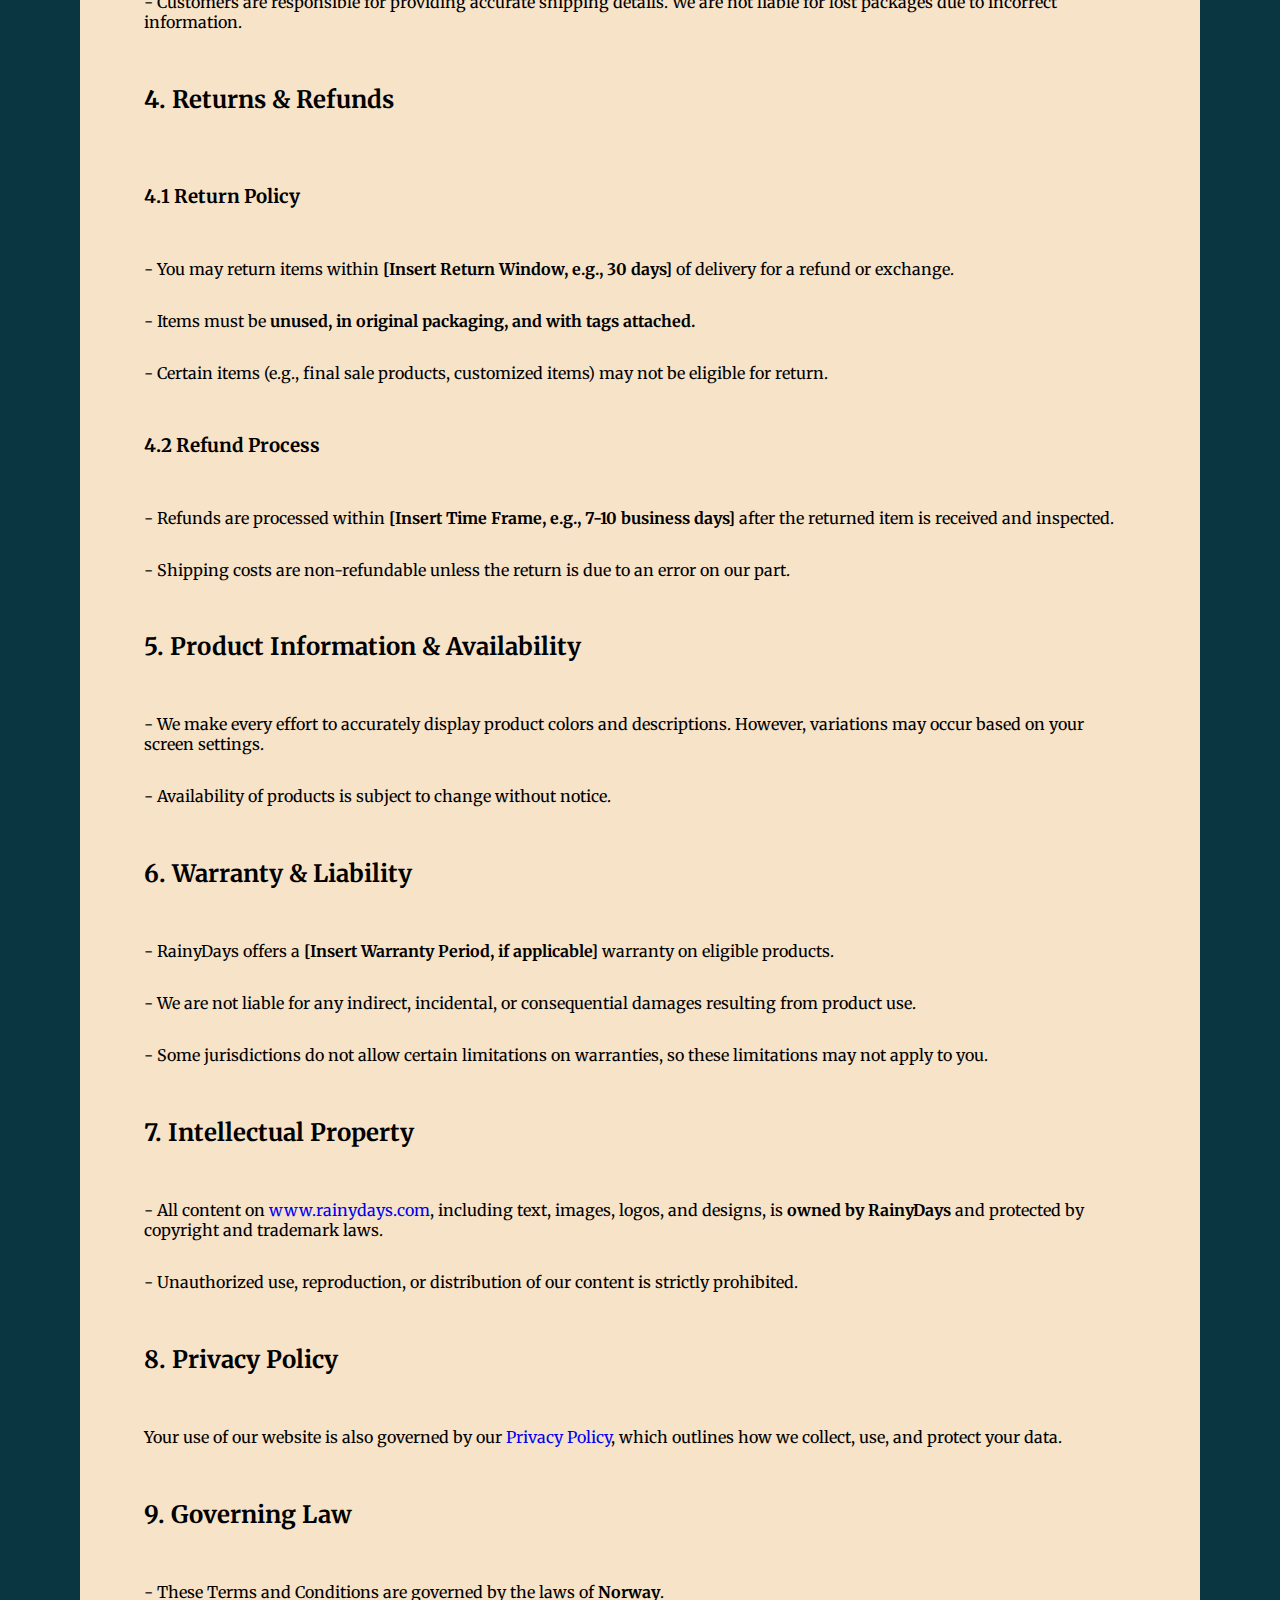
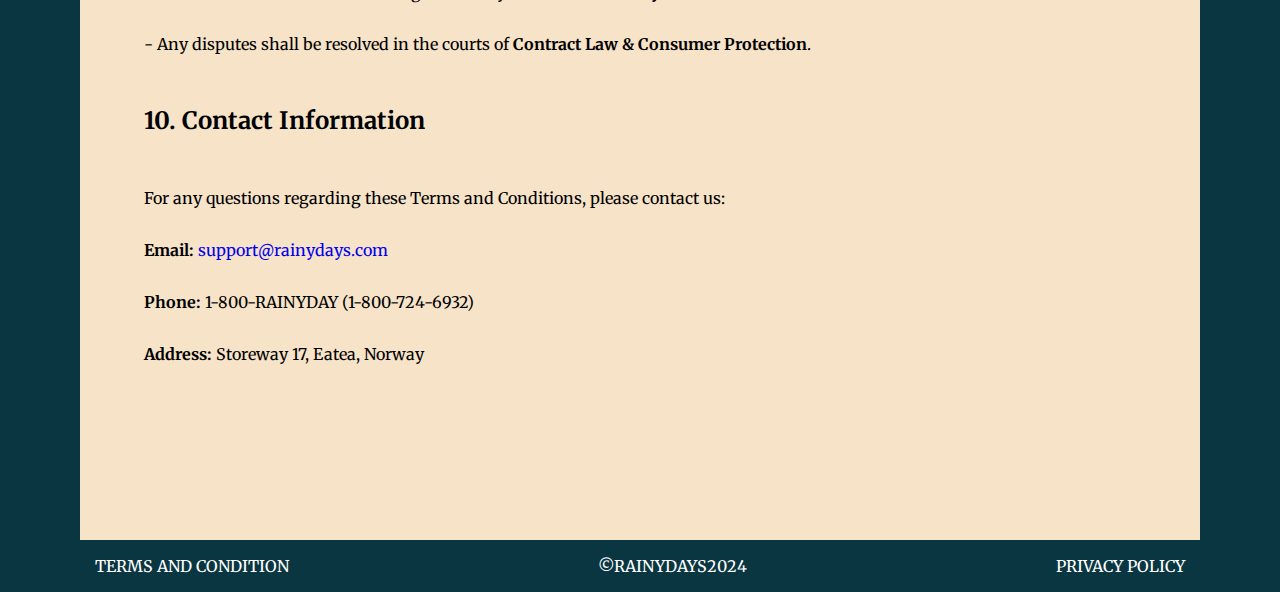
<file: tac.html>
<!DOCTYPE html>
<html lang="en">
  <head>
    <link href="./css/styles.css" rel="Stylesheet" />
    <link href="./css/about.css" rel="Stylesheet" />
    <meta charset="UTF-8" />
    <meta name="viewport" content="width=device-width, initial-scale=1.0" />
    <title>RainyDays | About</title>
    <meta
      name="description"
      content="Page containing information about the store RainyDays"
    />
    <link rel="preconnect" href="https://fonts.googleapis.com" />
    <link rel="preconnect" href="https://fonts.gstatic.com" crossorigin />
    <link
      href="https://fonts.googleapis.com/css2?family=Merriweather:ital,wght@0,300;0,400;0,700;0,900;1,300;1,400;1,700;1,900&display=swap"
      rel="stylesheet"
    />
    <link
      href="https://fonts.googleapis.com/css2?family=Bebas+Neue&display=swap"
      rel="stylesheet"
    />
  </head>
  <body>
    <header>
      <div class="header-nav">
        <div>
          <input type="checkbox" id="menu-checkbox" />
          <label for="menu-checkbox"
            ><img
              src="./images/Hamburger.png"
              width="64px"
              class="hamburger"
              alt="picture of hamburger menu"
          /></label>
          <nav class="navigation">
            <div class="container">
              <ul class="menu-nav">
                <li><a href="./index.html">home</a></li>
                <li><a href="./products.html">products</a></li>
                <li><a href="./about.html">about</a></li>
                <li><a href="./contact.html">contact us</a></li>
              </ul>
            </div>
          </nav>
        </div>
        <div id="cart">
          <a href="./cart.html"
            ><img
              src="./images/cart.png"
              width="64px"
              alt="picture of a shopping cart"
          /></a>
        </div>
      </div>
    </header>
    <main>
      <a href="./index.html" class="rainydayslogo">
        <img
          src="./images/RainyDays_Logo.png"
          alt="RainyDays Logo and link to homepage"
        />
      </a>
      <section class="aboutus-main">
        <h1>Terms and Conditions</h1>
        <div class="aboutus-main-content">
          <div class="aboutus-main-text">
            <p>Last Updated: 22/02/2025</p>
            <h2>1. General Information</h2>
            <p>
              Welcome to RainyDays! By accessing and using our website (<a
                href="./index.html"
                >www.rainydays.com</a
              >), you agree to comply with the following terms and conditions.
              Please read them carefully before making any purchases.
            </p>

            <h2>2. Orders & Payments</h2>
            <h3>2.1 Placing an Order</h3>
            <p>
              - Orders are confirmed only after you receive an order
              confirmation email.
            </p>
            <p>
              - We reserve the right to cancel or refuse any order due to
              suspected fraud, errors in product descriptions, or pricing
              issues.
            </p>

            <h3>2.2 Pricing & Payment</h3>
            <p>
              - All prices are listed in [Insert Currency] and include
              applicable taxes unless stated otherwise.
            </p>
            <p>
              - We accept payments via [Insert Payment Methods, e.g.,
              Credit/Debit Cards, PayPal, etc.].
            </p>
            <p>- Payment must be made in full before an order is shipped.</p>

            <h2>3. Shipping & Delivery</h2>
            <p>
              - We aim to process and ship orders within [Insert Processing
              Time] business days.
            </p>
            <p>
              - Estimated delivery times vary based on location. RainyDays is
              not responsible for delays caused by couriers.
            </p>
            <p>
              - Customers are responsible for providing accurate shipping
              details. We are not liable for lost packages due to incorrect
              information.
            </p>

            <h2>4. Returns & Refunds</h2>
            <h3>4.1 Return Policy</h3>
            <p>
              - You may return items within
              <strong>[Insert Return Window, e.g., 30 days]</strong> of delivery
              for a refund or exchange.
            </p>
            <p>
              - Items must be
              <strong
                >unused, in original packaging, and with tags attached.</strong
              >
            </p>
            <p>
              - Certain items (e.g., final sale products, customized items) may
              not be eligible for return.
            </p>

            <h3>4.2 Refund Process</h3>
            <p>
              - Refunds are processed within
              <strong>[Insert Time Frame, e.g., 7-10 business days]</strong>
              after the returned item is received and inspected.
            </p>
            <p>
              - Shipping costs are non-refundable unless the return is due to an
              error on our part.
            </p>

            <h2>5. Product Information & Availability</h2>
            <p>
              - We make every effort to accurately display product colors and
              descriptions. However, variations may occur based on your screen
              settings.
            </p>
            <p>
              - Availability of products is subject to change without notice.
            </p>

            <h2>6. Warranty & Liability</h2>
            <p>
              - RainyDays offers a
              <strong>[Insert Warranty Period, if applicable]</strong> warranty
              on eligible products.
            </p>
            <p>
              - We are not liable for any indirect, incidental, or consequential
              damages resulting from product use.
            </p>
            <p>
              - Some jurisdictions do not allow certain limitations on
              warranties, so these limitations may not apply to you.
            </p>

            <h2>7. Intellectual Property</h2>
            <p>
              - All content on
              <a href="https://www.rainydays.com">www.rainydays.com</a>,
              including text, images, logos, and designs, is
              <strong>owned by RainyDays</strong> and protected by copyright and
              trademark laws.
            </p>
            <p>
              - Unauthorized use, reproduction, or distribution of our content
              is strictly prohibited.
            </p>

            <h2>8. Privacy Policy</h2>
            <p>
              Your use of our website is also governed by our
              <a href="#">Privacy Policy</a>, which outlines how we collect,
              use, and protect your data.
            </p>

            <h2>9. Governing Law</h2>
            <p>
              - These Terms and Conditions are governed by the laws of
              <strong>Norway</strong>.
            </p>
            <p>
              - Any disputes shall be resolved in the courts of
              <strong>Contract Law & Consumer Protection</strong>.
            </p>

            <h2>10. Contact Information</h2>
            <p>
              For any questions regarding these Terms and Conditions, please
              contact us:
            </p>
            <p>
              <strong>Email:</strong>
              <a href="mailto:support@rainydays.com">support@rainydays.com</a>
            </p>
            <p><strong>Phone:</strong> 1-800-RAINYDAY (1-800-724-6932)</p>
            <p><strong>Address:</strong> Storeway 17, Eatea, Norway</p>
          </div>
        </div>
      </section>
    </main>
    <footer>
      <p><a href="./tac.html">terms and condition</a></p>
      <p>&copy;rainydays2024</p>
      <p><a href="./privacy_policy.html">Privacy policy</a></p>
    </footer>
  </body>
</html>
</file>
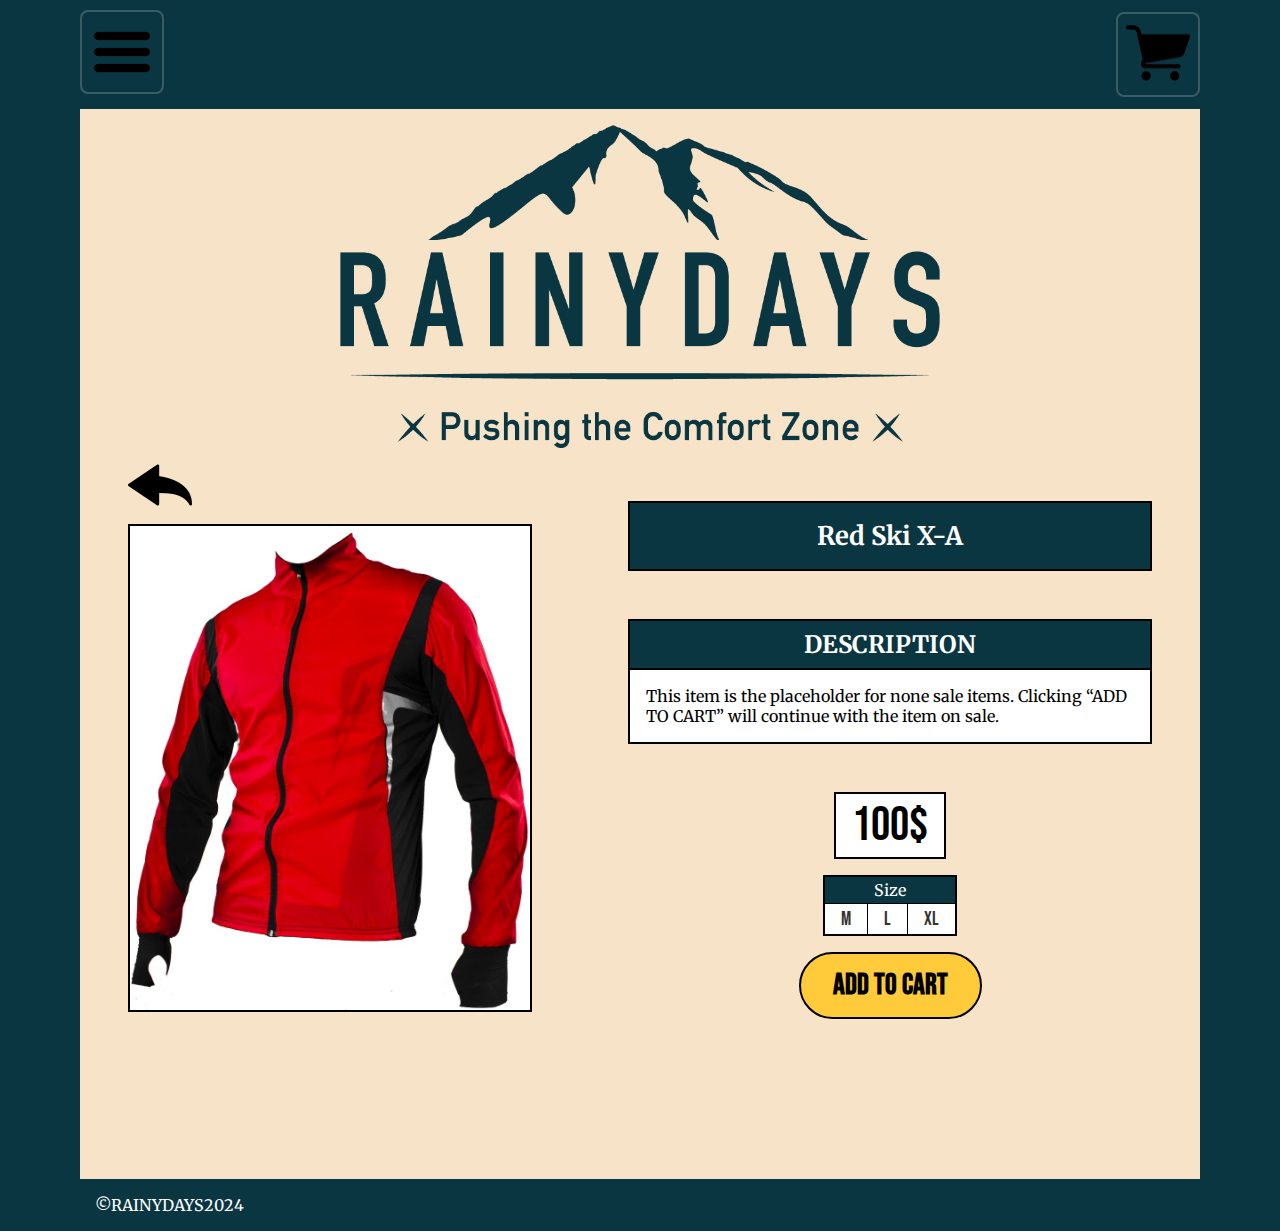
<file: products/red_ski.html>
<!DOCTYPE html>
<html lang="en">
  <head>
    <link href="../css/styles.css" rel="Stylesheet" />
    <link href="../css/product_page.css" rel="Stylesheet" />
    <meta charset="UTF-8" />
    <meta name="viewport" content="width=device-width, initial-scale=1.0" />
    <title>RainyDays | Red Ski</title>
    <meta
      name="description"
      content="Product page for the jacket Red Ski X-A"
    />
    <link rel="preconnect" href="https://fonts.googleapis.com" />
    <link rel="preconnect" href="https://fonts.gstatic.com" crossorigin />
    <link
      href="https://fonts.googleapis.com/css2?family=Merriweather:ital,wght@0,300;0,400;0,700;0,900;1,300;1,400;1,700;1,900&display=swap"
      rel="stylesheet"
    />
    <link
      href="https://fonts.googleapis.com/css2?family=Bebas+Neue&display=swap"
      rel="stylesheet"
    />
  </head>
  <body>
    <header>
      <div class="header-nav">
        <div>
          <input type="checkbox" id="menu-checkbox" />
          <label for="menu-checkbox"
            ><img
              src="../images/Hamburger.png"
              width="64px"
              class="hamburger"
              alt="picture of hamburger menu"
          /></label>
          <nav class="navigation">
            <div class="container">
              <ul class="menu-nav">
                <li><a href="../index.html">home</a></li>
                <li><a href="../jackets.html">jackets</a></li>
                <li><a href="../about.html">about</a></li>
                <li><a href="../contact.html">contact us</a></li>
              </ul>
            </div>
          </nav>
        </div>
        <div id="cart">
          <a href="../cart_empty.html"
            ><img
              src="../images/cart.png"
              width="64px"
              alt="picture of a shopping cart"
          /></a>
        </div>
      </div>
    </header>
    <main>
      <a href="../index.html" class="rainydayslogo">
        <img
          src="../images/RainyDays_Logo.png"
          alt="RainyDays Logo and link to homepage"
        />
      </a>
      <section class="product-page-container">
        <div class="image-backarrow">
          <a href="../jackets.html" class="backarrow"
            ><img src="../images/backarrow.png"
          /></a>
          <div class="product-image">
            <img
              src="../images/RainyDays_Jacket3.jpg"
              alt="picture of product, displays a brown jacket"
            />
          </div>
        </div>
        <div class="product-info-container">
          <div class="product-name">
            <h1>Red Ski X-A</h1>
          </div>
          <div class="product-description">
            <h2>description</h2>
            <p>
              This item is the placeholder for none sale items. Clicking “ADD TO
              CART” will continue with the item on sale.
            </p>
          </div>
          <div class="product-info-bottomcontainer">
            <div class="product-price">
              <p>100$</p>
            </div>
            <div class="size-selector-container">
              <div class="size-selector">
                <div class="size-label">Size</div>
                <div class="size-options">
                  <input type="radio" id="size-m" name="size" value="M" />
                  <label for="size-m">M</label>

                  <input type="radio" id="size-l" name="size" value="L" />
                  <label for="size-l">L</label>

                  <input type="radio" id="size-xl" name="size" value="XL" />
                  <label for="size-xl">XL</label>
                </div>
              </div>
            </div>
            <div class="product-addtocart">
              <a href="../cart.html"><h4>add to cart</h4></a>
            </div>
          </div>
        </div>
      </section>
    </main>
    <footer>
      <p>&copy;rainydays2024</p>
    </footer>
  </body>
</html>
</file>
<file: css/styles.css>
/*Fonts*/
.merriweather-regular {
  font-family: "Merriweather", serif;
  font-weight: 400;
  font-style: normal;
}
.bebas-neue-regular {
  font-family: "Bebas Neue", sans-serif;
  font-weight: 400;
  font-style: normal;
}
body {
  font-family: "bebas neue", Verdana, Geneva, Tahoma, sans-serif;
}
/*Changes to all pages*/
a {
  text-decoration: none;
}
header {
  background-color: rgba(10, 54, 65, 1);
  color: black;
  position: relative;
}
.rainydayslogo {
  display: block;
  margin: 0 auto;
  text-align: center;
  padding-top: 1rem;
  max-width: 600px;
}
.rainydayslogo img {
  width: 600px;
}
@media (max-width: 1200px) {
  .rainydayslogo img {
    width: 400px;
  }
  .rainydayslogo {
    max-width: 400px;
  }
}

body {
  border-style: solid;
  border-color: rgba(10, 54, 65, 1);
  border-width: 5rem;
  border-top: 0;
  border-bottom: 0;
  margin: 0 auto;
}
@media (max-width: 1200px) {
  body {
    border-width: 1rem;
    border-bottom: 1rem;
  }
}
.header-nav {
  display: flex;
  flex-direction: row;
  justify-content: space-between;
  align-items: center;
}
footer {
  background-color: rgba(10, 54, 65, 1);
  text-align: center;
  padding: 5px;
  color: #fff;
  font-size: 14;
  font-family: Merriweather;
  text-transform: uppercase;
  height: auto;
}
main {
  background-color: #f7e3c8;
  padding-bottom: 10%;
}
/*Hamburger menu*/
#menu-checkbox {
  display: none;
}

#menu-checkbox:checked ~ .navigation {
  display: block;
}

.navigation {
  position: absolute;
  background: #f7e3c8;
  top: 70px;
  text-align: left;
}
.navigation a {
  display: block;
  color: black;
  padding: 10px 20px;
  width: 100%;
  box-sizing: border-box;
  text-align: left;
}

.hamburger {
  &:hover {
    background: rgb(15, 83, 100);
  }
}
.menu-nav {
  padding: 0;
  margin: 0;
  list-style: none;
}
.menu-nav li {
  text-align: left;
}
/*Dropdown section for hamburger menu*/
/* Initial hidden state */
.navigation {
  position: absolute;
  background: #f7e3c8;
  top: 70px;
  left: 0;
  right: 0;
  max-height: 0;
  overflow: hidden;
  transition: max-height 0.3s ease;
  border-radius: 8px;
  box-shadow: 0px 4px 12px rgba(0, 0, 0, 0.1);
  z-index: 20;
}

/* Expanded state */
#menu-checkbox:checked ~ .navigation {
  max-height: 300px;
  opacity: 1;
  border: 2px solid black;
}

#cart {
  position: relative;
  box-sizing: content-box;
  border: 2px solid rgba(255, 255, 255, 0.194);
  padding: 8px;
  border-radius: 8px;
  &:hover {
    background: rgb(15, 83, 100);
  }
  visibility: visible;
}
.hamburger {
  border: 2px solid rgba(255, 255, 255, 0.194);
  padding: 8px;
  border-radius: 8px;
}
.header-nav {
  display: flex;
  align-items: center;
  padding: 10px 0;
}

@media (max-width: 1200px) {
  .header-nav img {
    width: 32px;
  }
}

/*CTA*/
.cta-main {
  background-color: rgba(255, 0, 0, 1);
  font-size: 1em;
  text-transform: uppercase;
  padding: 50px 1000px;
  border-radius: 5px;
}
.cta-sale {
  background-color: rgba(255, 0, 0, 1);
  padding: 0px 85px;
  font-size: 64px;
  color: #fff;
  -webkit-text-stroke: 1px black;
  text-decoration: none;
  margin: 10px;
}
.cta-button {
  background-color: rgba(10, 54, 65, 1);
  font-size: 35px;
  color: #fff;
  -webkit-text-stroke: 1px black;
  padding: 8px 30px;
  position: center;
  filter: drop-shadow(0px 4px 4px rgba(0, 0, 0, 0.25));
  &:hover {
    background-color: rgb(15, 83, 100);
  }
}

@media (max-width: 800px) {
  .cta-button {
    font-size: 30px;
  }
}

/*About us*/
.aboutus-cta {
  position: relative;
  display: flex;
  flex-direction: column;
  justify-content: center;
  align-items: center;
  border: 2px solid;
}
.button-container {
  position: absolute;
  top: 15%;
}
.aboutus-cta img {
  width: 400px;
  height: 520px;
}
@media (max-width: 1200px) {
  .aboutus-cta img {
    width: 300px;
    height: 390px;
  }
}

/*Explore comfort*/
.explorecomfort {
  text-align: center;
  padding: 5%;
}

/*Homepage content*/
.homepage-content {
  display: flex;
  justify-content: space-around;
  flex-wrap: wrap;
  margin: 0 auto;
  max-width: 1600px;
}

.homepage-sale {
  background-color: rgba(10, 54, 65, 1);
  display: flex;
  position: static;
  flex-direction: column;
  align-items: center;
  width: 400px;
  height: 0 auto;
  border: 2px solid #000000;
}
.fall-sale {
  position: relative;
  padding: 7px;
}
@media (max-width: 1200px) {
  .homepage-content {
    flex-direction: column;
    align-items: center;
    max-width: 800px;
  }
  .aboutus-cta,
  .homepage-sale {
    margin-bottom: 20px;
  }
  .aboutus-cta:last-child,
  .homepage-sale:last-child {
    margin-bottom: 0;
  }
}
@media (max-width: 800px) {
  .homepage-content {
    max-width: 600px;
  }
  .rainydayslogo img {
    width: 200px;
  }
  .rainydayslogo {
    max-width: 200px;
  }
  .homepage-sale {
    max-width: 300px;
    max-height: 390px;
  }
  .cta-sale {
    font-size: 34px;
  }
  .sale-picture {
    top: 6em;
  }
  .sale-picture img {
    width: 200px;
  }
}
#featured-products {
  text-align: center;
  margin-top: 2rem;
}

.carousel {
  display: flex;
  align-items: center;
  justify-content: center;
  position: relative;
  max-width: 400px;
  margin: 0 auto;
  overflow: hidden;
}

.carousel-track {
  display: flex;
  width: 100%;
  height: 450px;
  justify-content: center;
  align-items: center;
  overflow: hidden;
  position: relative;
}

.product-preview {
  display: none;
  width: 100%;
  height: 100%;
  transition: transform 0.4s ease-in-out;
  background-color: white;
  padding: 1rem;
  box-shadow: 0px 4px 12px rgba(0, 0, 0, 0.2);
  border-radius: 10px;
  text-align: center;
}

.product-preview.active {
  display: flex;
  flex-direction: column;
  justify-content: space-between;
  align-items: center;
}

.product-image {
  max-width: 80%;
  height: 250px;
  object-fit: contain;
}

.product-preview-price {
  margin-top: 10px;
}
.carousel-btn {
  background: none;
  border: none;
  font-size: 2rem;
  cursor: pointer;
  padding: 10px;
  z-index: 10;
  color: #fff;
}
.product-preview-price {
  font-family: "bebas neue", Verdana, Geneva, Tahoma, sans-serif;
}

.carousel-btn:hover {
  color: #f7e3c8;
}
.carousel-indicators {
  display: flex;
  justify-content: center;
  margin-top: 10px;
}

.indicator-dot {
  width: 12px;
  height: 12px;
  background-color: #ffffff;
  border-radius: 50%;
  margin: 0 5px;
  cursor: pointer;
}

.indicator-dot.active {
  background-color: #f7e3c8;
}
.discounted-price {
  color: red;
  font-size: 25px;
}
.old-price {
  color: #000000;
  font-size: 15px;
}
.product-preview-price h3 {
  color: black;
  font-size: 15px;
  font-family: merriweather;
}

.loading {
  text-align: center;
  font-size: 1.2em;
  margin-top: 20px;
  color: #333;
}

.error-message {
  text-align: center;
  font-size: 1.2em;
  color: red;
  margin-top: 20px;
}
.loading {
  position: fixed;
  top: 50%;
  left: 50%;
  transform: translate(-50%, -50%);
  background: rgba(255, 255, 255, 0.9);
  padding: 10px 20px;
  border-radius: 8px;
  font-size: 1.2em;
  color: #333;
  box-shadow: 0px 4px 12px rgba(0, 0, 0, 0.2);
  z-index: 999;
}
.error-message {
  position: fixed;
  top: 10px;
  left: 50%;
  transform: translateX(-50%);
  background: red;
  color: white;
  padding: 10px 20px;
  border-radius: 5px;
  font-size: 1em;
  display: none;
  z-index: 999;
}
footer {
  display: flex;
  flex-direction: row;
  justify-content: space-between;
  padding: 0px 15px 0px 15px;
}
footer a {
  text-decoration: none;
  color: #fff;
}
footer a:hover {
  text-decoration: underline;
}
</file>
<file: css/about.css>
/*About us page styling*/
.aboutus-main {
  font-family: merriweather, sans-serif;
  position: relative;
  padding: 4em;
  text-align: left;
}
.aboutus-main h1 {
  margin-bottom: 1em;
}
.aboutus-main p {
  flex: 1;
  text-align: left;
  margin: 0;
}
.aboutus-main-picture {
  max-width: 400px;
  width: 100%;
  flex: 1;
  align-self: flex-start;
}
.aboutus-main-content {
  display: flex;
  justify-content: space-between;
  align-items: flex-start;
  gap: 2em;
}
.aboutus-main-text {
  flex: 1;
  display: flex;
  flex-direction: column;
  gap: 2em;
}
@media (max-width: 1200px) {
  .aboutus-main-content {
    flex-direction: column;
  }
  .aboutus-main-picture {
    align-self: center;
  }
}
</file>
<file: css/cart.css>
/*Empty Cart styling*/
.cart-empty-container {
  display: flex;
  flex-direction: column;
  align-items: center;
  justify-content: space-between;
}
.cart-empty-container h1 {
  color: #fff;
}
.cart-empty-heading {
  font-family: "merriweather", sans-serif;
  font-size: 16px;
  margin: 8rem;
  margin-bottom: 14rem;
}
.cart-empty-button {
  margin: 3rem;
}
.cta-button {
  -webkit-text-stroke: 0;
  background-color: white;
  color: black;
  border: 2px solid black;
  padding: 0.5em 1em;
  font-size: 1em;
  cursor: pointer;
  border-radius: 5px;
  font-family: "merriweather", sans-serif;
  text-transform: uppercase;
}
.cta-button:hover {
  background-color: rgba(255, 255, 255, 0.849);
}
@media (max-width: 1200px) {
  .cart-empty-heading {
    font-size: 8px;
  }
  .cart-empty-button button {
    font-size: 24px;
    border: 2px solid black;
  }
}
@media (max-width: 800px) {
  .cart-empty-heading {
    width: 100%;
    padding: 0;
    display: flex;
    justify-content: center;
  }
  .cart-empty-button button {
    font-size: 18px;
    -webkit-text-stroke: 0;
  }
}

/*Cart styling*/
.cart-container {
  background-color: rgba(10, 54, 65, 1);
  display: flex;
  flex-direction: column;
  justify-content: center;
  align-items: center;
  max-width: 500px;
  margin: 0 auto;
  position: relative;
  margin-top: 5rem;
  margin-bottom: 5rem;
}
.cart-heading {
  text-align: center;
  color: #fff;
  font-family: "merriweather", sans-serif;
  font-size: 15px;
}
.cart-items {
  background-color: #fff;
  display: flex;
  width: 100%;
}
.cart-item-image img {
  max-width: 100px;
  border: 2px solid black;
  margin: 1rem;
}
.cart-item-trash img {
  width: 32px;
}
.cart-item-nametrash {
  display: flex;
  flex-direction: row;
  border-bottom: 2px solid #ccc;
  text-align: center;
  align-items: center;
  margin: 0 auto;
  justify-content: space-around;
  gap: 2rem;
}
.cart-item-price {
  font-size: 1.4rem;
}
.cart-item-name {
  font-family: "merriweather", sans-serif;
  font-size: 0.8rem;
  text-align: center;
}
.cart-total {
  background-color: #fff;
  display: flex;
  flex-direction: row;
  width: 100%;
  justify-content: space-evenly;
  border-top: 2px solid black;
  color: #000000;
}
.cart-checkout {
  margin: 1rem;
}
.cart-checkout button {
  background-color: white;
  color: black;
  border: 2px solid black;
  padding: 0.5em 1em;
  font-size: 1em;
  cursor: pointer;
  border-radius: 5px;
  font-family: "merriweather", sans-serif;
  text-transform: uppercase;
}
.cart-checkout button:hover {
  background-color: #ffffffca;
}
.cart-item-container {
  border: 2px solid black;
  margin: 5px 0px 5px 0px;
  background-color: white;
  padding: 10px;
}
.remove-item {
  background-color: #fff;
  border: 1px solid black;
  cursor: pointer;
}
.remove-item:hover {
  background-color: #ffffffc1;
}
@media (max-width: 800px) {
  .cart-container {
    max-width: 350px;
    margin-top: 5rem;
    margin-bottom: 5rem;
  }
}
</file>
<file: css/contact.css>
/*Contact us page styling*/
.contact-main {
  font-family: merriweather, sans-serif;
  position: relative;
  padding: 4em;
  text-align: left;
  margin: 0 auto;
}
.contact-main h2 {
  font-size: 1.2em;
  margin-bottom: 0.5em;
}
.contact-header {
  font-size: 20px;
}
.contact-section {
  flex: 1;
  min-width: 200px;
}
.contact-section a {
  color: #000000;
  text-decoration: none;
}
.contact-section a:hover {
  text-decoration: underline;
}
.contact-social {
  margin-top: 2em;
}
.contact-info {
  margin-bottom: 2em;
  gap: 2em;
}
.contact-main p {
  font-size: 16px;
}
</file>
<file: css/order_confirmation.css>
/*Order confirmation page styling*/
.confirmation-content {
  font-family: "merriweather", sans-serif;
  background-color: rgba(10, 54, 65, 1);
  color: white;
  max-width: 400px;
  padding: 2em;
  margin: 2em auto;
  border-radius: 15px;
  text-align: center;
  box-shadow: 0px 4px 12px rgba(0, 0, 0, 0.2);
}
.confirmation-content h1 {
  font-size: 1.5em;
  margin-bottom: 1em;
  padding-bottom: 5em;
}
.confirmation-content p {
  font-size: 14px;
  margin: 1em 0;
  padding-bottom: 3em;
}
.confirmation-contact {
  margin-top: 2em;
}
.confirmation-contact p {
  font-size: 1em;
  margin-bottom: 0.5em;
  padding-bottom: 0;
}
.confirmation-contact button {
  background-color: white;
  color: black;
  border: 2px solid black;
  padding: 0.5em 1em;
  font-size: 1em;
  cursor: pointer;
  border-radius: 5px;
  font-family: "merriweather", sans-serif;
  text-transform: uppercase;
}
@media (max-width: 800px) {
  .confirmation-content {
    max-width: 250px;
  }
}

#order-summary-container {
  font-family: "merriweather", sans-serif;
  padding: 1em;
  max-width: 800px;
  margin: 1em auto;
  background-color: #fff;
  color: black;
  text-align: center;
}

.order-summary-item {
  display: flex;
  flex-direction: column;
  align-items: center;
  gap: 1em;
  padding: 1em 0;
  border-bottom: 1px solid black;
  justify-content: center;
}

.order-item-image {
  width: 70px;
  height: auto;
  border-radius: 5px;
  border: 1px solid black;
  margin: 0 auto;
}

.order-item-details h3 {
  font-size: 1em;
  margin: 0;
  text-align: center;
}

.order-item-details p {
  font-size: 0.9em;
  color: #555;
  margin: 0.3em 0;
}

#order-total-price {
  font-size: 1.2em;
  font-weight: bold;
  margin-top: 1em;
  text-align: center;
}

@media (max-width: 1200px) {
  .order-summary-item {
    flex-direction: column;
    align-items: flex-start;
  }
  .order-item-image {
    width: 100px;
  }
}
</file>
<file: css/order_details.css>
/*Order details page styling*/
.form-container {
  font-family: "merriweather", sans-serif;
  padding: 2em;
  max-width: 800px;
  margin: 0 auto;
}
.form-container h2 {
  font-size: 1.5em;
  margin-top: 1em;
  margin-bottom: 0.5em;
  border-bottom: 1px solid black;
  padding-bottom: 0.2em;
}
.form-row {
  display: flex;
  gap: 1em;
  margin-bottom: 1em;
}
.form-group {
  flex: 1;
  display: flex;
  flex-direction: column;
}
.form-group label {
  font-size: 0.9em;
  margin-bottom: 0.2em;
}
.form-group input {
  padding: 0.5em;
  font-size: 1em;
  border: 1px solid black;
  border-radius: 5px;
  box-sizing: border-box;
}
.form-group input::placeholder {
  color: #999;
}

@media (max-width: 1200px) {
  .form-row {
    flex-direction: column;
  }
}
@media (max-width: 800px) {
}

#order-summary-container {
  font-family: "merriweather", sans-serif;
  max-width: 800px;
  margin: 0 auto;
  padding: 2em;
  padding-top: 0px;
}

#order-summary-container h2 {
  font-size: 1.5em;
  margin-top: 1em;
  margin-bottom: 0.5em;
  border-bottom: 1px solid black;
  padding-bottom: 0.2em;
}

.order-summary-item {
  display: flex;
  align-items: center;
  gap: 1em;
  padding: 1em 0;
  border-bottom: 1px solid black;
}

.order-item-image {
  width: 70px;
  height: auto;
  border-radius: 5px;
  border: 1px solid black;
}

.order-item-details h3 {
  font-size: 1em;
  margin: 0;
}

.order-item-details p {
  font-size: 0.9em;
  color: #555;
  margin: 0.3em 0;
}

#order-total-price {
  font-size: 1.2em;
  font-weight: bold;
  margin-top: 1em;
}
@media (max-width: 1200px) {
  .order-summary-item {
    flex-direction: column;
    align-items: flex-start;
  }

  .order-item-image {
    width: 100px;
  }
}
</file>
<file: css/jackets.css>
/*jackets page, list of all jackets*/
#product-list {
  display: flex;
  justify-content: space-around;
  flex-wrap: wrap;
  gap: 20px;
  max-width: 840px;
  margin: 0 auto;
}
.product-preview {
  background-color: white;
  display: flex;
  position: relative;
  flex-direction: column;
  align-items: center;
  justify-content: space-around;
  width: 260px;
  height: 360px;
  border: 2px solid black;
  overflow: hidden;
  box-sizing: border-box;
}
.product-preview h2 {
  position: absolute;
  border-bottom: 2px solid black;
  top: 0;
  left: 0;
  width: 100%;
  height: 20px;
  font-size: 14px;
  font-family: merriweather, sans-serif;
  text-align: center;
  padding: 4px 0;
  margin: 0;
}
.product-preview img {
  margin-top: 40px;
  margin-bottom: 40px;
  flex-grow: 1;
  object-fit: cover;
  max-width: 100%;
  max-height: 67%;
}
.product-preview-price p {
  position: absolute;
  border-top: 2px solid black;
  bottom: 0;
  left: 0;
  width: 100%;
  height: 30px;
  text-align: center;
  padding: 4px 0;
  margin: 0;
  box-sizing: border-box;
  font-size: 18px;
}
.discounted-price {
  color: red;
  font-size: 20px;
}
.product-preview {
  margin-bottom: 20px;
}
.product-preview:last-child {
  margin-bottom: 0;
}
.product-preview {
  flex: 0 1 260px;
  max-width: 260px;
}
.product-preview a {
  text-decoration: none;
  color: black;
}

.cta-sale {
  background-color: rgba(255, 0, 0, 1);
  font-size: 2.5rem;
  color: #fff;
  -webkit-text-stroke: 1px black;
  text-decoration: none;
  padding: 0;
  height: 50px;
  position: absolute;
  border-radius: 25px;
  top: 10%;
  left: 1%;
}
.cta-sale p {
  padding: 0px 10px 0px 10px;
  margin: 0;
}

.product-filter {
  text-align: center;
  margin-bottom: 20px;
}

.filter-btn {
  background-color: #0a3641;
  color: white;
  border: none;
  padding: 10px 20px;
  margin: 5px;
  cursor: pointer;
  font-size: 16px;
  border-radius: 5px;
  transition: background 0.3s ease;
}

.filter-btn:hover {
  background-color: #0e4d5d;
}
</file>
<file: css/product_page.css>
/*Product page specific product styling*/
.product-page-container {
  position: relative;
  display: flex;
  justify-content: space-between;
  align-items: stretch;
  font-family: "merriweather", sans-serif;
  gap: 5rem;
}
.product-image img {
  width: 450px;
  position: relative;
  justify-self: left;
  margin: 3rem;
  border: 2px solid black;
  margin-left: 10rem;
  margin-top: 0;
}
.backarrow img {
  max-width: 64px;
  margin: 0;
  padding: 0;
  margin-left: 10rem;
}
.image-backarrow {
  display: flex;
  flex-direction: column;
  justify-content: flex-start;
  gap: 0.2rem;
}
.product-info-container {
  position: relative;
  flex-direction: row;
  justify-content: center;
  align-items: center;
  margin: 0 auto;
}
.product-info-bottomcontainer {
  display: flex;
  flex-direction: column;
  margin: 3rem;
  align-items: center;
  justify-content: space-between;
  gap: 1rem;
}
.product-name {
  background-color: rgba(10, 54, 65, 1);
  color: #fff;
  border: 2px solid black;
  font-size: 0.8rem;
  text-align: center;
  margin: 3rem;
}
.product-description {
  display: flex;
  flex-direction: column;
  justify-content: flex-start;
  background-color: #fff;
  border: 2px solid black;
  text-align: left;
  margin: 3rem;
}
.product-description h2 {
  text-transform: uppercase;
  font-family: "merriweather";
  background-color: rgba(10, 54, 65, 1);
  color: #fff;
  text-align: center;
  padding: 0.5rem;
  margin: 0;
  border-bottom: 2px solid black;
}
.product-description p {
  margin: 0;
  padding: 1rem;
}
.product-price {
  display: flex;
  align-items: center;
  background-color: white;
  border: 2px solid black;
  font-size: 3rem;
  font-family: "bebas neue", sans-serif;
  text-align: center;
  max-height: 62.75px;
  padding-left: 1rem;
  padding-right: 1rem;
}
.product-addtocart {
  display: flex;
  align-items: center;
  background-color: rgba(255, 203, 59, 1);
  border: 2px solid black;
  text-align: center;
  padding-left: 2rem;
  padding-right: 2rem;
  max-height: 62.75px;
  font-family: "bebas neue", sans-serif;
  font-size: 1.8rem;
  border-radius: 50px;
  &:hover {
    background-color: rgb(255, 208, 79);
  }
}
@media (max-width: 1600px) {
  .product-image img {
    width: 400px;
    margin-left: 3rem;
  }
  .backarrow img {
    margin-left: 3rem;
  }
  .product-page-container {
    gap: 0rem;
  }
}
@media (max-width: 1000px) {
  .product-page-container {
    flex-direction: column;
    justify-content: center;
    align-items: center;
  }
  .product-image img {
    justify-content: center;
    margin-left: 2rem;
    margin-right: 2rem;
  }
  .backarrow img {
    margin-left: 2rem;
  }
}
@media (max-width: 800px) {
  .product-page-container {
    flex-direction: column;
    justify-content: center;
    align-items: center;
    max-width: 300px;
    margin-left: 2rem;
    margin-right: 2rem;
    margin: 0 auto;
  }
  .product-image img {
    width: 300px;
    margin-bottom: 0;
  }
  .product-name {
    font-size: 0.6rem;
    margin: 0 auto;
    margin-bottom: 2rem;
  }
  .product-info-container {
    flex-direction: column;
    justify-content: center;
    align-items: center;
    max-width: 100%;
  }
  .product-description {
    margin: 0 auto;
  }
  .product-info-bottomcontainer {
    margin: 0 auto;
    margin-top: 1rem;
    justify-content: center;
    flex-wrap: wrap;
    justify-content: space-around;
  }
  .product-addtocart {
    font-size: 1.5rem;
    height: 2rem;
    padding: 1;
  }
  .product-price {
    margin-bottom: 0 auto;
    padding: 1;
    height: 2rem;
    font-size: 2rem;
    justify-content: center;
  }
  .backarrow img {
    width: 46px;
  }
}
.product-addtocart a {
  color: black;
}
/*STYLING FOR SIZE BUTTONS*/
.size-selector-container {
  display: flex;
  justify-content: center;
  align-items: center;
  padding: 0;
  margin: 0;
}
.size-selector {
  display: inline-flex;
  flex-direction: column;
  align-items: stretch;
  border: 2px solid black;
  text-align: center;
  width: fit-content;
  margin: 0;
  padding: 0;
}
.size-label {
  background-color: rgba(10, 54, 65, 1);
  color: white;
  padding: 0.2rem 1rem;
  font-size: 1rem;
  margin: 0;
  border-bottom: 1px solid black;
}
.size-selector input[type="radio"] {
  display: none;
}
.size-selector label {
  flex: 1;
  display: inline-block;
  padding: 0.2rem 1rem;
  border-top: none;
  border-bottom: none;
  border-left: 1px solid black;
  border-right: none;
  cursor: pointer;
  font-size: 1.2rem;
  color: #333;
  background-color: #fff;
  margin: 0;
  font-family: "bebas neue", sans-serif;
}
.size-selector input[type="radio"]:checked + label {
  background-color: #ccc;
  color: black;
}
.size-selector label:first-of-type {
  border-left: none;
}
.size-selector input[type="radio"]:last-of-type {
  border-right: 1px solid black;
}
.size-options {
  display: flex;
}

@media (max-width: 800px) {
  .size-selector-container {
    margin-top: 0.5rem;
    order: 1;
    margin: 1rem;
  }
}
/*STYLING FOR SIZE BUTTONS*/

#popup {
  position: fixed;
  top: 50%;
  left: 50%;
  transform: translate(-50%, -50%);
  background: rgba(255, 255, 255, 0.9);
  padding: 20px;
  border-radius: 10px;
  box-shadow: 0px 4px 6px rgba(0, 0, 0, 0.2);
  text-align: center;
  z-index: 1000;
}

.popup-content p {
  font-size: 18px;
  margin-bottom: 10px;
}

#go-home {
  background-color: red;
  color: white;
  padding: 8px 15px;
  border: none;
  cursor: pointer;
  border-radius: 5px;
}

#go-home:hover {
  background-color: darkred;
}
</file>
